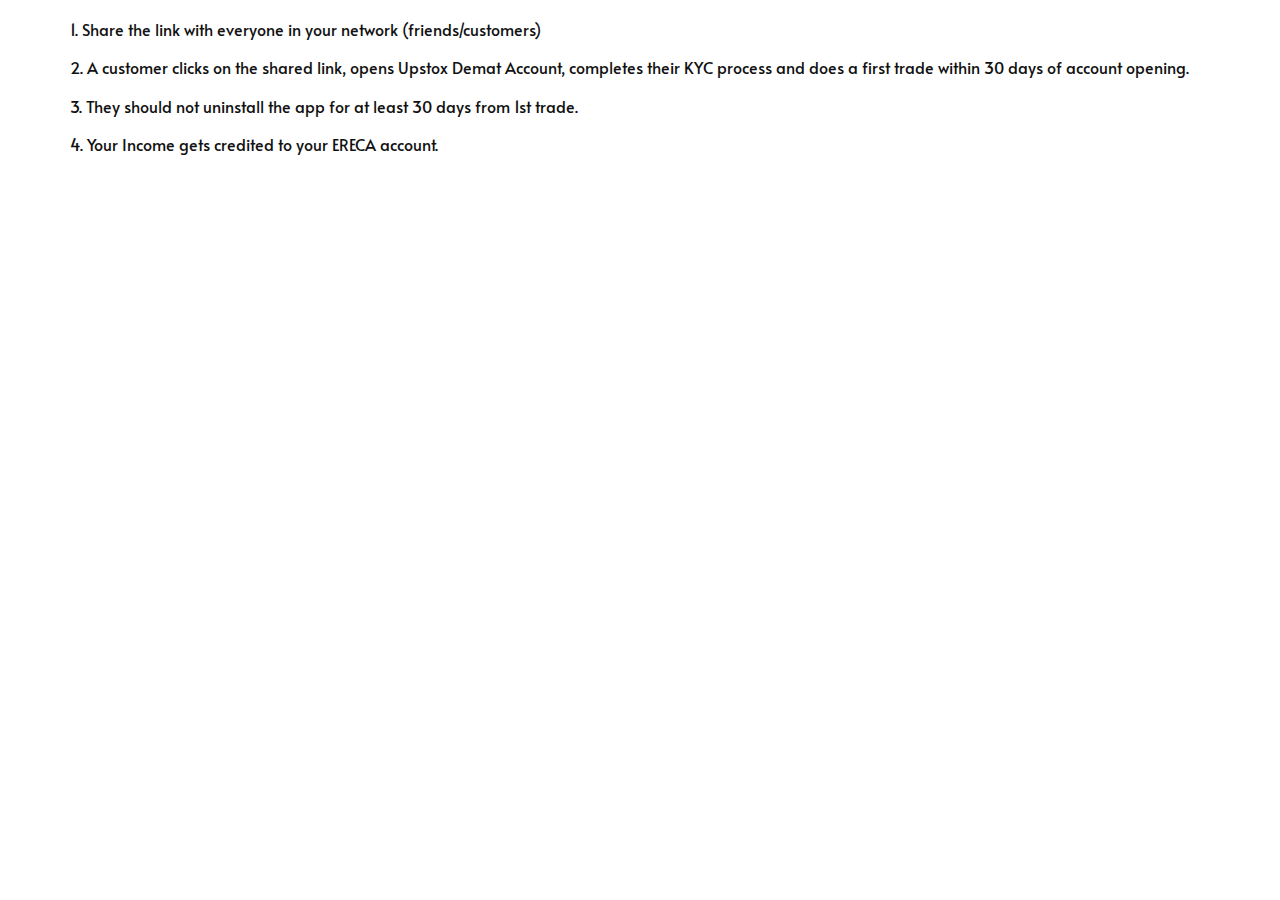
<file: Site1/index.html>
<!DOCTYPE html>
<html style="font-size: 16px;" lang="en"><head>
    <meta name="viewport" content="width=device-width, initial-scale=1.0">
    <meta charset="utf-8">
    <meta name="keywords" content="">
    <meta name="description" content="">
    <title>How it works - UPSTOX</title>
    <link rel="stylesheet" href="nicepage.css" media="screen">
<link rel="stylesheet" href="How-it-works---UPSTOX.css" media="screen">
    <script class="u-script" type="text/javascript" src="jquery.js" "="" defer=""></script>
    <script class="u-script" type="text/javascript" src="nicepage.js" "="" defer=""></script>
    <meta name="generator" content="Nicepage 4.17.10, nicepage.com">
    <link id="u-theme-google-font" rel="stylesheet" href="https://fonts.googleapis.com/css?family=Roboto:100,100i,300,300i,400,400i,500,500i,700,700i,900,900i|Open+Sans:300,300i,400,400i,500,500i,600,600i,700,700i,800,800i">
    <link id="u-page-google-font" rel="stylesheet" href="https://fonts.googleapis.com/css?family=Alata:400">
    
    
    <script type="application/ld+json">{
		"@context": "http://schema.org",
		"@type": "Organization",
		"name": ""
}</script>
    <meta name="theme-color" content="#478ac9">
    <meta property="og:title" content="How it works - UPSTOX">
    <meta property="og:type" content="website">
  </head>
  <body data-home-page="How-it-works---UPSTOX.html" data-home-page-title="How it works - UPSTOX" class="u-body u-xl-mode" data-lang="en">
    <section class="u-clearfix u-section-1" id="sec-1c73">
      <div class="u-clearfix u-sheet u-sheet-1">
        <h4 class="u-custom-font u-text u-text-default-xs u-text-1">1. Share the link with everyone in your network (friends/customers)<br>
          <br>2. A customer clicks on the shared link, opens Upstox Demat Account, completes their KYC process and does a first trade within 30 days of account opening.<br>
          <br>3. They should not uninstall the app for at least 30 days from 1st trade.<br>
          <br>4. Your Income gets credited to your ERECA account.
        </h4>
      </div>
    </section>
  
</body></html>
</file>
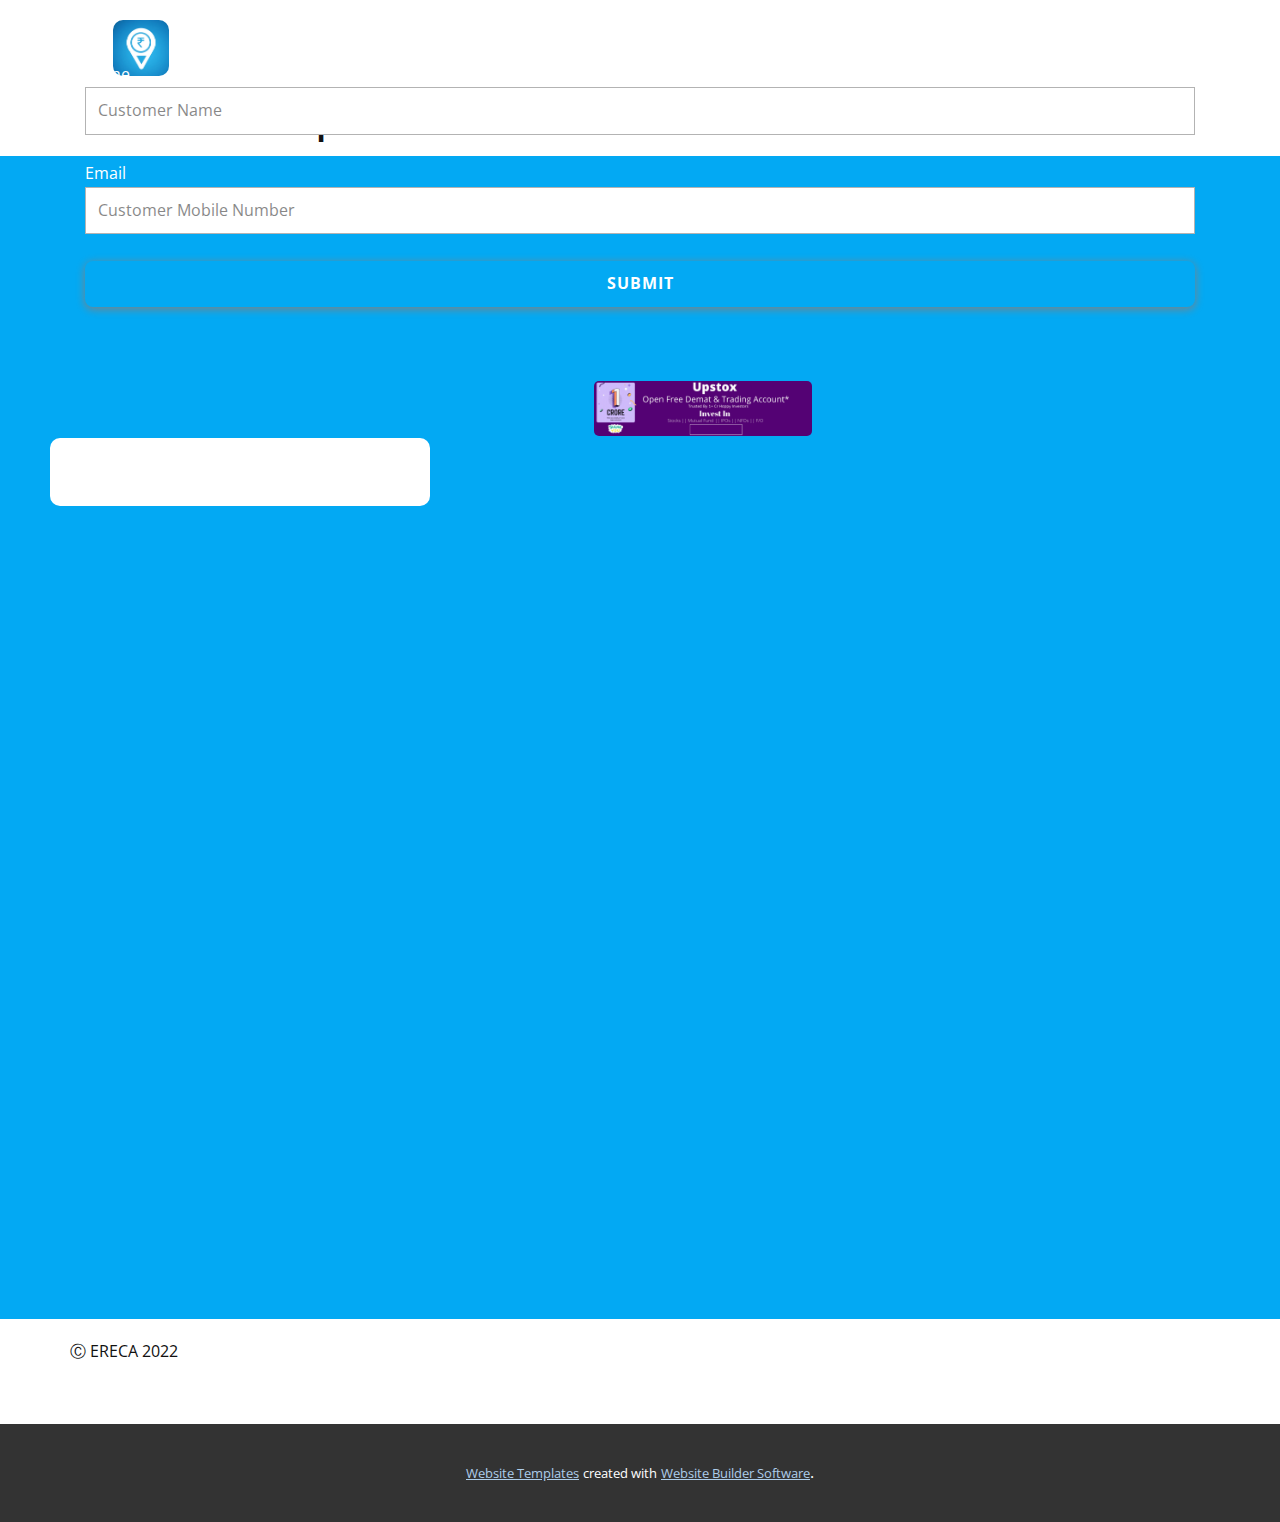
<file: Site1/Home.html>
<!DOCTYPE html>
<html style="font-size: 16px;" lang="en"><head>
    <meta name="viewport" content="width=device-width, initial-scale=1.0">
    <meta charset="utf-8">
    <meta name="keywords" content="ERECA - Upstox">
    <meta name="description" content="">
    <title>Home</title>
    <link rel="stylesheet" href="nicepage.css" media="screen">
<link rel="stylesheet" href="Home.css" media="screen">
    <script class="u-script" type="text/javascript" src="jquery.js" "="" defer=""></script>
    <script class="u-script" type="text/javascript" src="nicepage.js" "="" defer=""></script>
    <meta name="generator" content="Nicepage 4.17.10, nicepage.com">
    <link id="u-theme-google-font" rel="stylesheet" href="https://fonts.googleapis.com/css?family=Roboto:100,100i,300,300i,400,400i,500,500i,700,700i,900,900i|Open+Sans:300,300i,400,400i,500,500i,600,600i,700,700i,800,800i">
    <link id="u-page-google-font" rel="stylesheet" href="https://fonts.googleapis.com/css?family=Ubuntu:300,300i,400,400i,500,500i,700,700i">
    
    
    
    <script type="application/ld+json">{
		"@context": "http://schema.org",
		"@type": "Organization",
		"name": ""
}</script>
    <meta name="theme-color" content="#478ac9">
    <meta property="og:title" content="Home">
    <meta property="og:type" content="website">
  </head>
  <body class="u-body u-xl-mode" data-lang="en">
    <section class="u-clearfix u-white u-section-1" id="sec-8f75">
      <div class="u-clearfix u-sheet u-sheet-1">
        <img class="u-image u-image-round u-radius-10 u-image-1" alt="" data-image-width="1954" data-image-height="1952" src="images/ERECA.jpg">
        <h1 class="u-text u-text-default-xs u-text-1">
          <a class="u-active-none u-border-none u-btn u-button-link u-button-style u-custom-font u-font-ubuntu u-hover-none u-none u-text-body-color u-btn-1" href="https://nicepage.com">ERECA - Upstox</a>
        </h1>
      </div>
    </section>
    <section class="u-align-center-xs u-clearfix u-custom-color-1 u-valign-middle-md u-valign-middle-sm u-valign-middle-xs u-section-2" id="carousel_4c83">
      <div class="u-clearfix u-sheet u-sheet-1">
        <div class="u-clearfix u-layout-wrap u-layout-wrap-1">
          <div class="u-gutter-0 u-layout">
            <div class="u-layout-row">
              <div class="u-align-left u-container-style u-layout-cell u-size-60 u-layout-cell-1">
                <div class="u-container-layout u-container-layout-1">
                  <img class="u-image u-image-round u-radius-5 u-image-1" src="images/Upstox-1-1024x256.gif" alt="" data-image-width="1024" data-image-height="256">
                </div>
              </div>
            </div>
          </div>
        </div>
        <div class="u-shape u-shape-rectangle u-white u-shape-1"></div>
        <div class="u-radius-10 u-shape u-shape-round u-white u-shape-2"></div>
        <div class="u-expanded-width-xs u-form u-form-1">
          <form action="//publish.nicepage.com/Form/Process" method="POST" class="u-clearfix u-form-spacing-26 u-form-vertical u-inner-form" source="email" name="form" style="padding: 15px;">
            <div class="u-form-group u-form-name">
              <label for="name-b6ee" class="u-label">Name</label>
              <input type="text" placeholder="Customer Name" id="name-b6ee" name="name" class="u-border-1 u-border-grey-30 u-input u-input-rectangle u-white" required="">
            </div>
            <div class="u-form-email u-form-group">
              <label for="email-b6ee" class="u-label">Email</label>
              <input type="email" placeholder="Customer Mobile Number" id="email-b6ee" name="mobilenumber" class="u-border-1 u-border-grey-30 u-input u-input-rectangle u-white" required="">
            </div>
            <div class="u-align-center-xs u-align-left-lg u-align-left-md u-align-left-sm u-align-left-xl u-form-group u-form-submit">
              <a href="#" class="u-border-none u-btn u-btn-round u-btn-submit u-button-style u-custom-color-1 u-hover-palette-1-dark-1 u-radius-8 u-btn-1">Submit</a>
              <input type="submit" value="submit" class="u-form-control-hidden">
            </div>
            <div class="u-form-send-message u-form-send-success"> Thank you! Your message has been sent. </div>
            <div class="u-form-send-error u-form-send-message"> Unable to send your message. Please fix errors then try again. </div>
            <input type="hidden" value="" name="recaptchaResponse">
            <input type="hidden" name="formServices" value="79c9764eb2e41e32ae042789651854e0">
          </form>
        </div>
      </div>
    </section>
    
    
    <footer class="u-clearfix u-footer u-white" id="sec-c827"><div class="u-align-left-xs u-clearfix u-sheet u-valign-middle u-sheet-1">
        <p class="u-text u-text-default-xs u-text-1">Ⓒ ERECA 2022</p>
      </div></footer>
    <section class="u-backlink u-clearfix u-grey-80">
      <a class="u-link" href="https://nicepage.com/website-templates" target="_blank">
        <span>Website Templates</span>
      </a>
      <p class="u-text">
        <span>created with</span>
      </p>
      <a class="u-link" href="" target="_blank">
        <span>Website Builder Software</span>
      </a>. 
    </section>
  
</body></html>
</file>
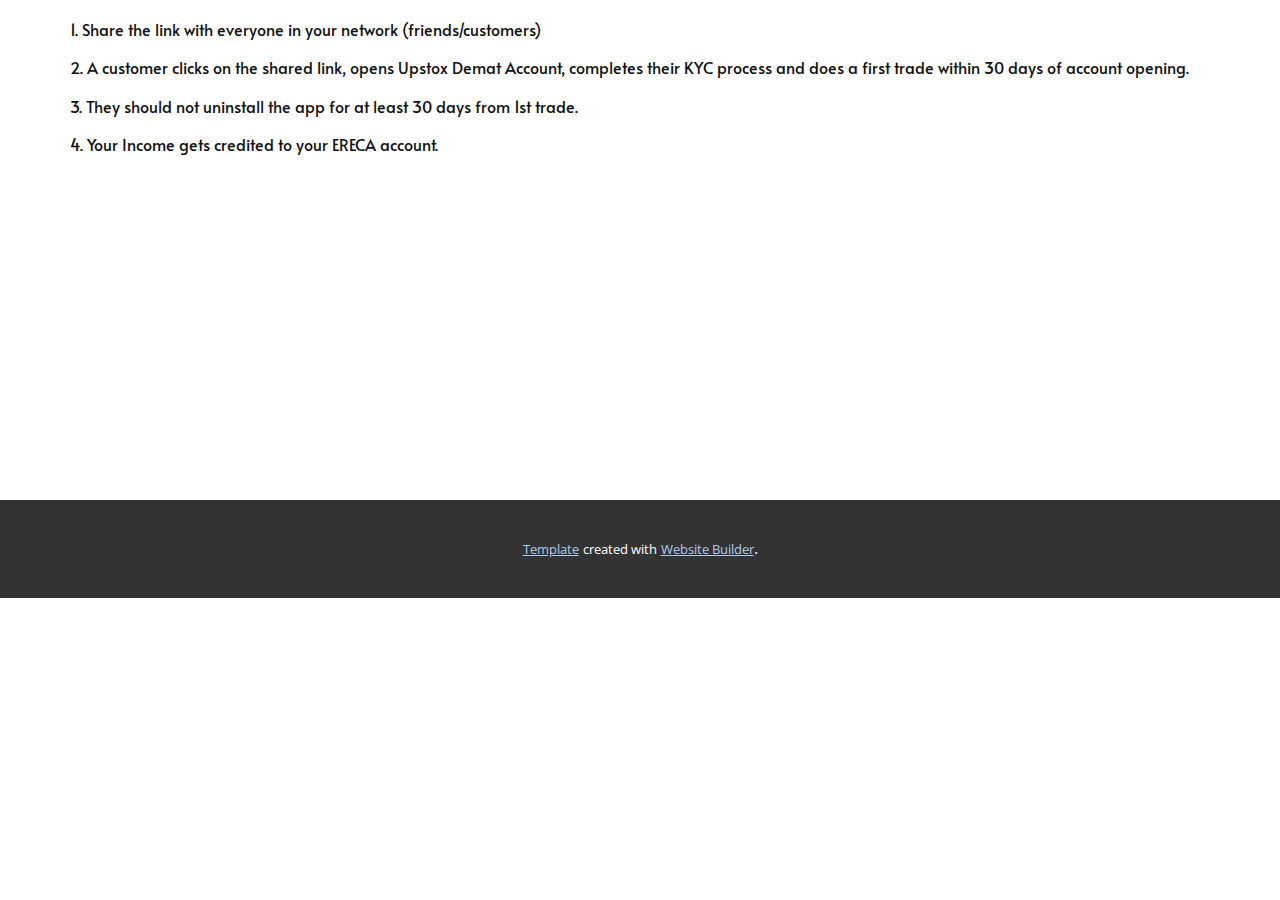
<file: Site1/How-it-works---UPSTOX.html>
<!DOCTYPE html>
<html style="font-size: 16px;" lang="en"><head>
    <meta name="viewport" content="width=device-width, initial-scale=1.0">
    <meta charset="utf-8">
    <meta name="keywords" content="">
    <meta name="description" content="">
    <title>How it works - UPSTOX</title>
    <link rel="stylesheet" href="nicepage.css" media="screen">
<link rel="stylesheet" href="How-it-works---UPSTOX.css" media="screen">
    <script class="u-script" type="text/javascript" src="jquery.js" "="" defer=""></script>
    <script class="u-script" type="text/javascript" src="nicepage.js" "="" defer=""></script>
    <meta name="generator" content="Nicepage 4.17.10, nicepage.com">
    <link id="u-theme-google-font" rel="stylesheet" href="https://fonts.googleapis.com/css?family=Roboto:100,100i,300,300i,400,400i,500,500i,700,700i,900,900i|Open+Sans:300,300i,400,400i,500,500i,600,600i,700,700i,800,800i">
    <link id="u-page-google-font" rel="stylesheet" href="https://fonts.googleapis.com/css?family=Alata:400">
    
    
    <script type="application/ld+json">{
		"@context": "http://schema.org",
		"@type": "Organization",
		"name": ""
}</script>
    <meta name="theme-color" content="#478ac9">
    <meta property="og:title" content="How it works - UPSTOX">
    <meta property="og:type" content="website">
  </head>
  <body class="u-body u-xl-mode" data-lang="en">
    <section class="u-clearfix u-section-1" id="sec-1c73">
      <div class="u-clearfix u-sheet u-sheet-1">
        <h4 class="u-custom-font u-text u-text-default-xs u-text-1">1. Share the link with everyone in your network (friends/customers)<br>
          <br>2. A customer clicks on the shared link, opens Upstox Demat Account, completes their KYC process and does a first trade within 30 days of account opening.<br>
          <br>3. They should not uninstall the app for at least 30 days from 1st trade.<br>
          <br>4. Your Income gets credited to your ERECA account.
        </h4>
      </div>
    </section>
    
    
    
    <section class="u-backlink u-clearfix u-grey-80">
      <a class="u-link" href="https://nicepage.com/templates" target="_blank">
        <span>Template</span>
      </a>
      <p class="u-text">
        <span>created with</span>
      </p>
      <a class="u-link" href="https://nicepage.com/website-builder" target="_blank">
        <span>Website Builder</span>
      </a>. 
    </section>
  
</body></html>
</file>
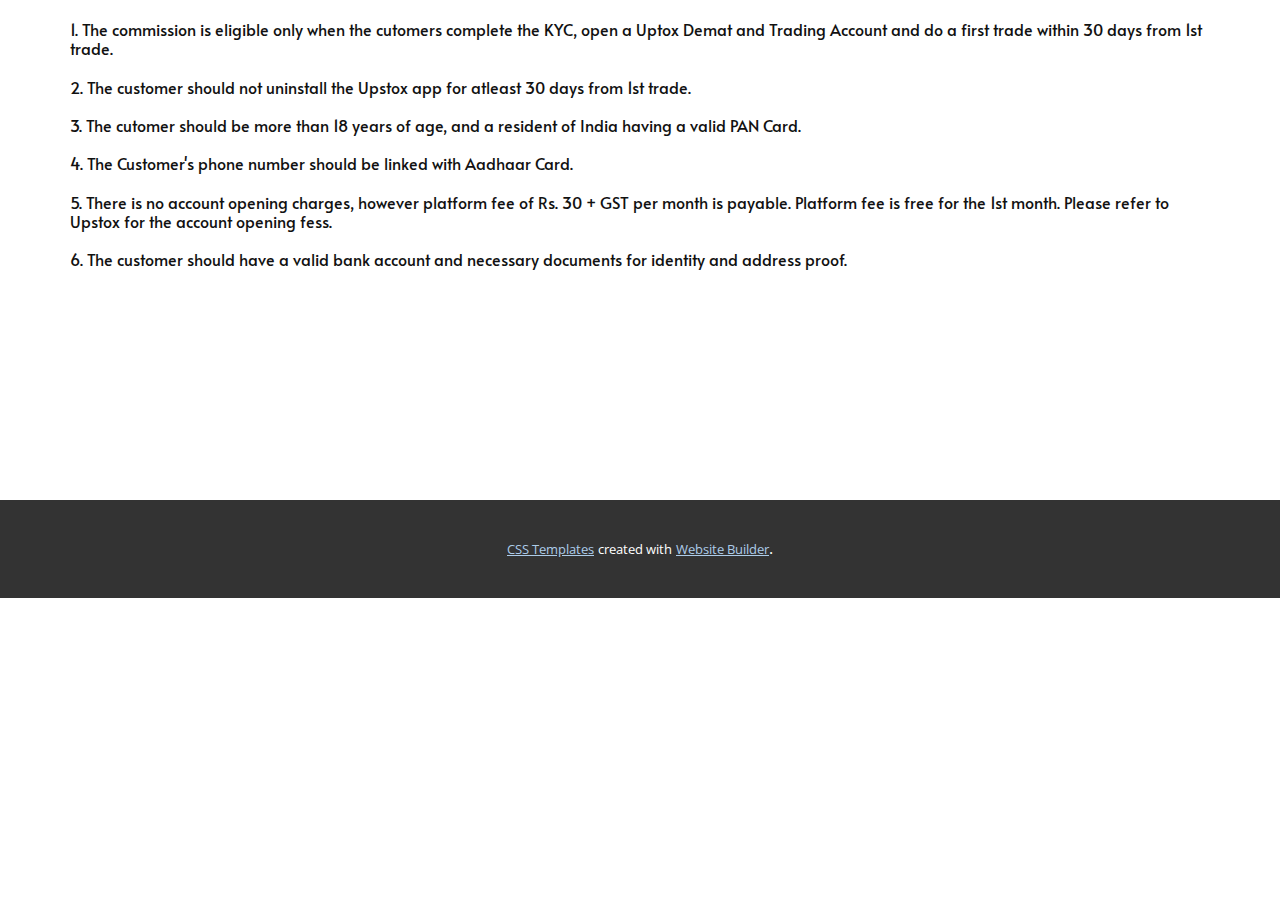
<file: Site1/Terms-and-Conditions---UPSTOX.html>
<!DOCTYPE html>
<html style="font-size: 16px;" lang="en"><head>
    <meta name="viewport" content="width=device-width, initial-scale=1.0">
    <meta charset="utf-8">
    <meta name="keywords" content="">
    <meta name="description" content="">
    <title>Terms and Conditions - UPSTOX</title>
    <link rel="stylesheet" href="nicepage.css" media="screen">
<link rel="stylesheet" href="Terms-and-Conditions---UPSTOX.css" media="screen">
    <script class="u-script" type="text/javascript" src="jquery.js" "="" defer=""></script>
    <script class="u-script" type="text/javascript" src="nicepage.js" "="" defer=""></script>
    <meta name="generator" content="Nicepage 4.17.10, nicepage.com">
    <link id="u-theme-google-font" rel="stylesheet" href="https://fonts.googleapis.com/css?family=Roboto:100,100i,300,300i,400,400i,500,500i,700,700i,900,900i|Open+Sans:300,300i,400,400i,500,500i,600,600i,700,700i,800,800i">
    <link id="u-page-google-font" rel="stylesheet" href="https://fonts.googleapis.com/css?family=Alata:400">
    
    
    <script type="application/ld+json">{
		"@context": "http://schema.org",
		"@type": "Organization",
		"name": ""
}</script>
    <meta name="theme-color" content="#478ac9">
    <meta property="og:title" content="Terms and Conditions - UPSTOX">
    <meta property="og:type" content="website">
  </head>
  <body class="u-body u-xl-mode" data-lang="en">
    <section class="u-clearfix u-section-1" id="sec-1c73">
      <div class="u-clearfix u-sheet u-sheet-1">
        <h4 class="u-custom-font u-text u-text-default-xs u-text-1">1. The commission is eligible only when the cutomers complete the KYC, open a Uptox Demat and Trading Account and do a first trade within 30 days from 1st trade.<br>
          <br>2. The customer should not uninstall the Upstox app for atleast 30 days from 1st trade.<br>
          <br>3. The cutomer should be more than 18 years of age, and a resident of India having a valid PAN Card.<br>
          <br>4. The Customer's phone number should be linked with Aadhaar Card.<br>
          <br>5. There is no account opening charges, however platform fee of Rs. 30 + GST per month is payable. Platform fee is free for the 1st month. Please refer to Upstox for the account opening fess.<br>
          <br>6. The customer should have a valid bank account and necessary documents for identity and address proof.
        </h4>
      </div>
    </section>
    
    
    
    <section class="u-backlink u-clearfix u-grey-80">
      <a class="u-link" href="https://nicepage.com/css-templates" target="_blank">
        <span>CSS Templates</span>
      </a>
      <p class="u-text">
        <span>created with</span>
      </p>
      <a class="u-link" href="https://nicepage.dev" target="_blank">
        <span>Website Builder</span>
      </a>. 
    </section>
  
</body></html>
</file>
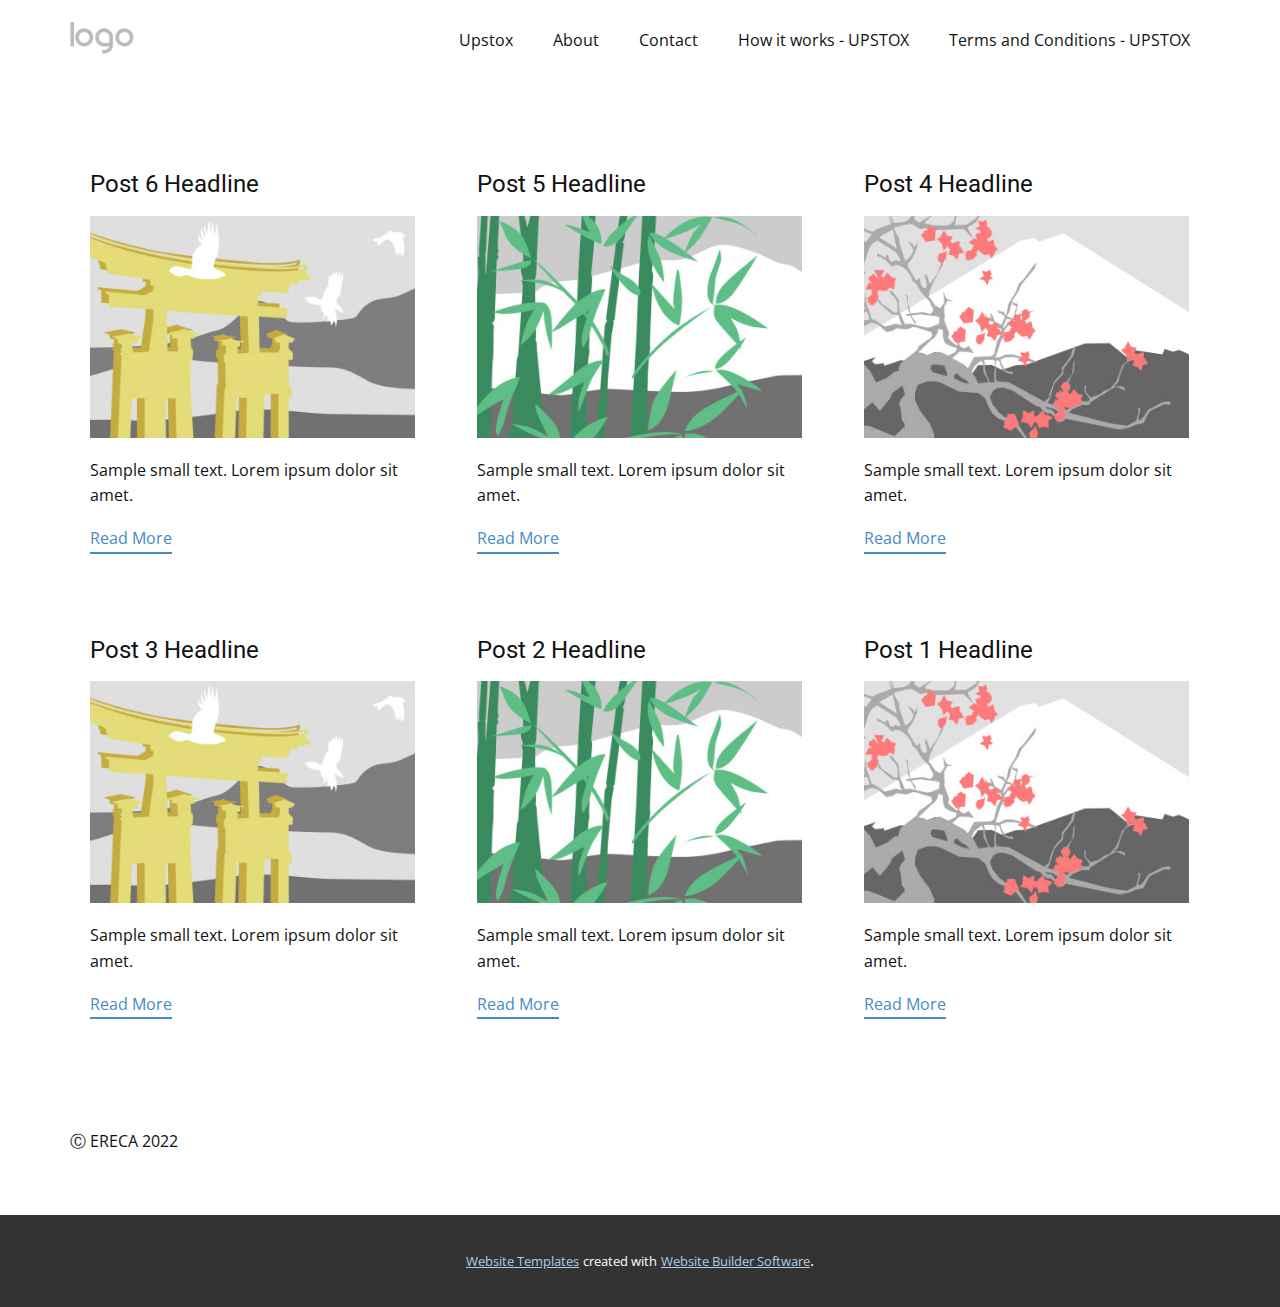
<file: Site1/blog/blog.html>
<html style="font-size: 16px;" lang="en"><head>
    <meta name="viewport" content="width=device-width, initial-scale=1.0">
    <meta charset="utf-8">
    <meta name="keywords" content="">
    <meta name="description" content="">
    <title>Blog Template</title>
    <link rel="stylesheet" href="../nicepage.css" media="screen">
<link rel="stylesheet" href="../Blog-Template.css" media="screen">
    <script class="u-script" type="text/javascript" src="../jquery.js" "="" defer=""></script>
    <script class="u-script" type="text/javascript" src="../nicepage.js" "="" defer=""></script>
    <meta name="generator" content="Nicepage 4.17.10, nicepage.com">
    <link id="u-theme-google-font" rel="stylesheet" href="https://fonts.googleapis.com/css?family=Roboto:100,100i,300,300i,400,400i,500,500i,700,700i,900,900i|Open+Sans:300,300i,400,400i,500,500i,600,600i,700,700i,800,800i">
    
    
    <script type="application/ld+json">{
		"@context": "http://schema.org",
		"@type": "Organization",
		"name": "",
		"logo": "images/default-logo.png"
}</script>
    <meta name="theme-color" content="#478ac9">
  </head>
  <body class="u-body u-xl-mode" data-lang="en"><header class="u-clearfix u-header u-header" id="sec-a1c5"><div class="u-clearfix u-sheet u-valign-middle u-sheet-1">
        <a href="https://nicepage.com" class="u-image u-logo u-image-1">
          <img src="../images/default-logo.png" class="u-logo-image u-logo-image-1">
        </a>
        <nav class="u-menu u-menu-dropdown u-offcanvas u-menu-1">
          <div class="menu-collapse" style="font-size: 1rem; letter-spacing: 0px;">
            <a class="u-button-style u-custom-left-right-menu-spacing u-custom-padding-bottom u-custom-top-bottom-menu-spacing u-nav-link u-text-active-palette-1-base u-text-hover-palette-2-base" href="#">
              <svg class="u-svg-link" viewBox="0 0 24 24"><use xmlns:xlink="http://www.w3.org/1999/xlink" xlink:href="#menu-hamburger"></use></svg>
              <svg class="u-svg-content" version="1.1" id="menu-hamburger" viewBox="0 0 16 16" x="0px" y="0px" xmlns:xlink="http://www.w3.org/1999/xlink" xmlns="http://www.w3.org/2000/svg"><g><rect y="1" width="16" height="2"></rect><rect y="7" width="16" height="2"></rect><rect y="13" width="16" height="2"></rect>
</g></svg>
            </a>
          </div>
          <div class="u-nav-container">
            <ul class="u-nav u-unstyled u-nav-1"><li class="u-nav-item"><a class="u-button-style u-nav-link u-text-active-palette-1-base u-text-hover-palette-2-base" href="../Upstox.html" style="padding: 10px 20px;">Upstox</a>
</li><li class="u-nav-item"><a class="u-button-style u-nav-link u-text-active-palette-1-base u-text-hover-palette-2-base" href="../About.html" style="padding: 10px 20px;">About</a>
</li><li class="u-nav-item"><a class="u-button-style u-nav-link u-text-active-palette-1-base u-text-hover-palette-2-base" href="../Contact.html" style="padding: 10px 20px;">Contact</a>
</li><li class="u-nav-item"><a class="u-button-style u-nav-link u-text-active-palette-1-base u-text-hover-palette-2-base" href="../How-it-works---UPSTOX.html" style="padding: 10px 20px;">How it works - UPSTOX</a>
</li><li class="u-nav-item"><a class="u-button-style u-nav-link u-text-active-palette-1-base u-text-hover-palette-2-base" href="../Terms-and-Conditions---UPSTOX.html" style="padding: 10px 20px;">Terms and Conditions - UPSTOX</a>
</li></ul>
          </div>
          <div class="u-nav-container-collapse">
            <div class="u-black u-container-style u-inner-container-layout u-opacity u-opacity-95 u-sidenav">
              <div class="u-inner-container-layout u-sidenav-overflow">
                <div class="u-menu-close"></div>
                <ul class="u-align-center u-nav u-popupmenu-items u-unstyled u-nav-2"><li class="u-nav-item"><a class="u-button-style u-nav-link" href="../Upstox.html">Upstox</a>
</li><li class="u-nav-item"><a class="u-button-style u-nav-link" href="../About.html">About</a>
</li><li class="u-nav-item"><a class="u-button-style u-nav-link" href="../Contact.html">Contact</a>
</li><li class="u-nav-item"><a class="u-button-style u-nav-link" href="../How-it-works---UPSTOX.html">How it works - UPSTOX</a>
</li><li class="u-nav-item"><a class="u-button-style u-nav-link" href="../Terms-and-Conditions---UPSTOX.html">Terms and Conditions - UPSTOX</a>
</li></ul>
              </div>
            </div>
            <div class="u-black u-menu-overlay u-opacity u-opacity-70"></div>
          </div>
        </nav>
      </div></header>
    <section class="u-clearfix u-section-1" id="sec-c6ec">
      <div class="u-clearfix u-sheet u-valign-middle u-sheet-1"><!--blog--><!--blog_options_json--><!--{"type":"Recent","source":"","tags":"","count":""}--><!--/blog_options_json-->
        <div class="u-blog u-expanded-width u-repeater u-repeater-1"><!--blog_post-->
          <div class="u-blog-post u-container-style u-repeater-item u-white u-repeater-item-1">
            <div class="u-container-layout u-similar-container u-valign-top u-container-layout-1"><!--blog_post_header-->
              <h4 class="u-blog-control u-text u-text-1">
                <a class="u-post-header-link" href="../blog/post-5.html">Post 6 Headline</a>
              </h4><!--/blog_post_header--><!--blog_post_image-->
              <a class="u-post-header-link" href="../blog/post-5.html"><img alt="" class="u-blog-control u-expanded-width u-image u-image-default u-image-1" src="../images/8ad73f3c.jpeg"></a><!--/blog_post_image--><!--blog_post_content-->
              <div class="u-blog-control u-post-content u-text u-text-2 fr-view">Sample small text. Lorem ipsum dolor sit amet.</div><!--/blog_post_content--><!--blog_post_readmore-->
              <a href="../blog/post-5.html" class="u-blog-control u-border-2 u-border-palette-1-base u-btn u-btn-rectangle u-button-style u-none u-btn-1"><!--blog_post_readmore_content--><!--options_json--><!--{"content":"","defaultValue":"Read More"}--><!--/options_json-->Read More<!--/blog_post_readmore_content--></a><!--/blog_post_readmore-->
            </div>
          </div><div class="u-blog-post u-container-style u-repeater-item u-video-cover u-white">
            <div class="u-container-layout u-similar-container u-valign-top u-container-layout-2"><!--blog_post_header-->
              <h4 class="u-blog-control u-text u-text-3">
                <a class="u-post-header-link" href="../blog/post-4.html">Post 5 Headline</a>
              </h4><!--/blog_post_header--><!--blog_post_image-->
              <a class="u-post-header-link" href="../blog/post-4.html"><img alt="" class="u-blog-control u-expanded-width u-image u-image-default u-image-2" src="../images/68f64b9d.jpeg"></a><!--/blog_post_image--><!--blog_post_content-->
              <div class="u-blog-control u-post-content u-text u-text-4 fr-view">Sample small text. Lorem ipsum dolor sit amet.</div><!--/blog_post_content--><!--blog_post_readmore-->
              <a href="../blog/post-4.html" class="u-blog-control u-border-2 u-border-palette-1-base u-btn u-btn-rectangle u-button-style u-none u-btn-2"><!--blog_post_readmore_content--><!--options_json--><!--{"content":"","defaultValue":"Read More"}--><!--/options_json-->Read More<!--/blog_post_readmore_content--></a><!--/blog_post_readmore-->
            </div>
          </div><div class="u-blog-post u-container-style u-repeater-item u-video-cover u-white">
            <div class="u-container-layout u-similar-container u-valign-top u-container-layout-3"><!--blog_post_header-->
              <h4 class="u-blog-control u-text u-text-5">
                <a class="u-post-header-link" href="../blog/post-3.html">Post 4 Headline</a>
              </h4><!--/blog_post_header--><!--blog_post_image-->
              <a class="u-post-header-link" href="../blog/post-3.html"><img alt="" class="u-blog-control u-expanded-width u-image u-image-default u-image-3" src="../images/0fd3416c.jpeg"></a><!--/blog_post_image--><!--blog_post_content-->
              <div class="u-blog-control u-post-content u-text u-text-6 fr-view">Sample small text. Lorem ipsum dolor sit amet.</div><!--/blog_post_content--><!--blog_post_readmore-->
              <a href="../blog/post-3.html" class="u-blog-control u-border-2 u-border-palette-1-base u-btn u-btn-rectangle u-button-style u-none u-btn-3"><!--blog_post_readmore_content--><!--options_json--><!--{"content":"","defaultValue":"Read More"}--><!--/options_json-->Read More<!--/blog_post_readmore_content--></a><!--/blog_post_readmore-->
            </div>
          </div><div class="u-blog-post u-container-style u-repeater-item u-white u-repeater-item-1">
            <div class="u-container-layout u-similar-container u-valign-top u-container-layout-1"><!--blog_post_header-->
              <h4 class="u-blog-control u-text u-text-1">
                <a class="u-post-header-link" href="../blog/post-2.html">Post 3 Headline</a>
              </h4><!--/blog_post_header--><!--blog_post_image-->
              <a class="u-post-header-link" href="../blog/post-2.html"><img alt="" class="u-blog-control u-expanded-width u-image u-image-default u-image-1" src="../images/8ad73f3c.jpeg"></a><!--/blog_post_image--><!--blog_post_content-->
              <div class="u-blog-control u-post-content u-text u-text-2 fr-view">Sample small text. Lorem ipsum dolor sit amet.</div><!--/blog_post_content--><!--blog_post_readmore-->
              <a href="../blog/post-2.html" class="u-blog-control u-border-2 u-border-palette-1-base u-btn u-btn-rectangle u-button-style u-none u-btn-1"><!--blog_post_readmore_content--><!--options_json--><!--{"content":"","defaultValue":"Read More"}--><!--/options_json-->Read More<!--/blog_post_readmore_content--></a><!--/blog_post_readmore-->
            </div>
          </div><div class="u-blog-post u-container-style u-repeater-item u-video-cover u-white">
            <div class="u-container-layout u-similar-container u-valign-top u-container-layout-2"><!--blog_post_header-->
              <h4 class="u-blog-control u-text u-text-3">
                <a class="u-post-header-link" href="../blog/post-1.html">Post 2 Headline</a>
              </h4><!--/blog_post_header--><!--blog_post_image-->
              <a class="u-post-header-link" href="../blog/post-1.html"><img alt="" class="u-blog-control u-expanded-width u-image u-image-default u-image-2" src="../images/68f64b9d.jpeg"></a><!--/blog_post_image--><!--blog_post_content-->
              <div class="u-blog-control u-post-content u-text u-text-4 fr-view">Sample small text. Lorem ipsum dolor sit amet.</div><!--/blog_post_content--><!--blog_post_readmore-->
              <a href="../blog/post-1.html" class="u-blog-control u-border-2 u-border-palette-1-base u-btn u-btn-rectangle u-button-style u-none u-btn-2"><!--blog_post_readmore_content--><!--options_json--><!--{"content":"","defaultValue":"Read More"}--><!--/options_json-->Read More<!--/blog_post_readmore_content--></a><!--/blog_post_readmore-->
            </div>
          </div><div class="u-blog-post u-container-style u-repeater-item u-video-cover u-white">
            <div class="u-container-layout u-similar-container u-valign-top u-container-layout-3"><!--blog_post_header-->
              <h4 class="u-blog-control u-text u-text-5">
                <a class="u-post-header-link" href="../blog/post.html">Post 1 Headline</a>
              </h4><!--/blog_post_header--><!--blog_post_image-->
              <a class="u-post-header-link" href="../blog/post.html"><img alt="" class="u-blog-control u-expanded-width u-image u-image-default u-image-3" src="../images/0fd3416c.jpeg"></a><!--/blog_post_image--><!--blog_post_content-->
              <div class="u-blog-control u-post-content u-text u-text-6 fr-view">Sample small text. Lorem ipsum dolor sit amet.</div><!--/blog_post_content--><!--blog_post_readmore-->
              <a href="../blog/post.html" class="u-blog-control u-border-2 u-border-palette-1-base u-btn u-btn-rectangle u-button-style u-none u-btn-3"><!--blog_post_readmore_content--><!--options_json--><!--{"content":"","defaultValue":"Read More"}--><!--/options_json-->Read More<!--/blog_post_readmore_content--></a><!--/blog_post_readmore-->
            </div>
          </div><!--/blog_post--><!--blog_post-->
          <!--/blog_post--><!--blog_post-->
          <!--/blog_post-->
        </div><!--/blog-->
      </div>
    </section>
    
    
    <footer class="u-clearfix u-footer u-white" id="sec-c827"><div class="u-align-left-xs u-clearfix u-sheet u-valign-middle u-sheet-1">
        <p class="u-text u-text-default-xs u-text-1">Ⓒ ERECA 2022</p>
      </div></footer>
    <section class="u-backlink u-clearfix u-grey-80">
      <a class="u-link" href="https://nicepage.com/website-templates" target="_blank">
        <span>Website Templates</span>
      </a>
      <p class="u-text">
        <span>created with</span>
      </p>
      <a class="u-link" href="" target="_blank">
        <span>Website Builder Software</span>
      </a>. 
    </section>
  
</body></html>
</file>
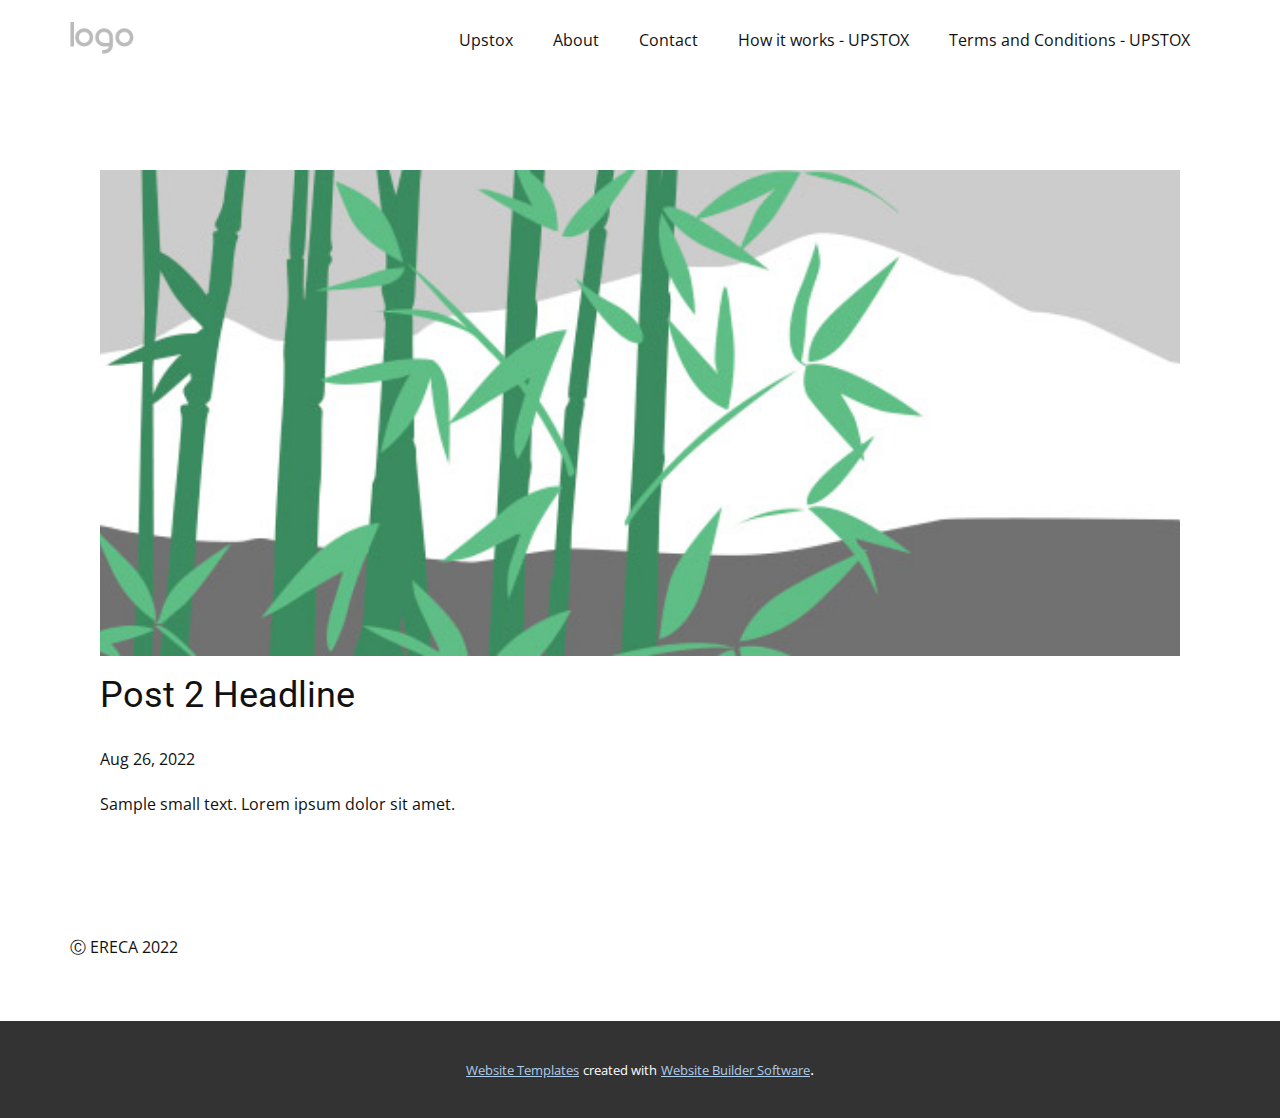
<file: Site1/blog/post-1.html>
<!doctype html>
<html style="font-size: 16px;" lang="en"><head>
    <meta name="viewport" content="width=device-width, initial-scale=1.0">
    <meta charset="utf-8">
    <meta name="keywords" content="Post 1 Headline">
    <meta name="description" content="">
    <title>Post 2 Headline</title>
    <link rel="stylesheet" href="../nicepage.css" media="screen">
<link rel="stylesheet" href="../Post-Template.css" media="screen">
    <script class="u-script" type="text/javascript" src="../jquery.js" "="" defer=""></script>
    <script class="u-script" type="text/javascript" src="../nicepage.js" "="" defer=""></script>
    <meta name="generator" content="Nicepage 4.17.10, nicepage.com">
    <link id="u-theme-google-font" rel="stylesheet" href="https://fonts.googleapis.com/css?family=Roboto:100,100i,300,300i,400,400i,500,500i,700,700i,900,900i|Open+Sans:300,300i,400,400i,500,500i,600,600i,700,700i,800,800i">
    
    
    <script type="application/ld+json">{
		"@context": "http://schema.org",
		"@type": "Organization",
		"name": "",
		"logo": "images/default-logo.png"
}</script>
    <meta name="theme-color" content="#478ac9">
  </head>
  <body class="u-body u-xl-mode" data-lang="en"><header class="u-clearfix u-header u-header" id="sec-a1c5"><div class="u-clearfix u-sheet u-valign-middle u-sheet-1">
        <a href="https://nicepage.com" class="u-image u-logo u-image-1">
          <img src="../images/default-logo.png" class="u-logo-image u-logo-image-1">
        </a>
        <nav class="u-menu u-menu-dropdown u-offcanvas u-menu-1">
          <div class="menu-collapse" style="font-size: 1rem; letter-spacing: 0px;">
            <a class="u-button-style u-custom-left-right-menu-spacing u-custom-padding-bottom u-custom-top-bottom-menu-spacing u-nav-link u-text-active-palette-1-base u-text-hover-palette-2-base" href="#">
              <svg class="u-svg-link" viewBox="0 0 24 24"><use xmlns:xlink="http://www.w3.org/1999/xlink" xlink:href="#menu-hamburger"></use></svg>
              <svg class="u-svg-content" version="1.1" id="menu-hamburger" viewBox="0 0 16 16" x="0px" y="0px" xmlns:xlink="http://www.w3.org/1999/xlink" xmlns="http://www.w3.org/2000/svg"><g><rect y="1" width="16" height="2"></rect><rect y="7" width="16" height="2"></rect><rect y="13" width="16" height="2"></rect>
</g></svg>
            </a>
          </div>
          <div class="u-nav-container">
            <ul class="u-nav u-unstyled u-nav-1"><li class="u-nav-item"><a class="u-button-style u-nav-link u-text-active-palette-1-base u-text-hover-palette-2-base" href="../Upstox.html" style="padding: 10px 20px;">Upstox</a>
</li><li class="u-nav-item"><a class="u-button-style u-nav-link u-text-active-palette-1-base u-text-hover-palette-2-base" href="../About.html" style="padding: 10px 20px;">About</a>
</li><li class="u-nav-item"><a class="u-button-style u-nav-link u-text-active-palette-1-base u-text-hover-palette-2-base" href="../Contact.html" style="padding: 10px 20px;">Contact</a>
</li><li class="u-nav-item"><a class="u-button-style u-nav-link u-text-active-palette-1-base u-text-hover-palette-2-base" href="../How-it-works---UPSTOX.html" style="padding: 10px 20px;">How it works - UPSTOX</a>
</li><li class="u-nav-item"><a class="u-button-style u-nav-link u-text-active-palette-1-base u-text-hover-palette-2-base" href="../Terms-and-Conditions---UPSTOX.html" style="padding: 10px 20px;">Terms and Conditions - UPSTOX</a>
</li></ul>
          </div>
          <div class="u-nav-container-collapse">
            <div class="u-black u-container-style u-inner-container-layout u-opacity u-opacity-95 u-sidenav">
              <div class="u-inner-container-layout u-sidenav-overflow">
                <div class="u-menu-close"></div>
                <ul class="u-align-center u-nav u-popupmenu-items u-unstyled u-nav-2"><li class="u-nav-item"><a class="u-button-style u-nav-link" href="../Upstox.html">Upstox</a>
</li><li class="u-nav-item"><a class="u-button-style u-nav-link" href="../About.html">About</a>
</li><li class="u-nav-item"><a class="u-button-style u-nav-link" href="../Contact.html">Contact</a>
</li><li class="u-nav-item"><a class="u-button-style u-nav-link" href="../How-it-works---UPSTOX.html">How it works - UPSTOX</a>
</li><li class="u-nav-item"><a class="u-button-style u-nav-link" href="../Terms-and-Conditions---UPSTOX.html">Terms and Conditions - UPSTOX</a>
</li></ul>
              </div>
            </div>
            <div class="u-black u-menu-overlay u-opacity u-opacity-70"></div>
          </div>
        </nav>
      </div></header>
    <section class="u-align-center u-clearfix u-section-1" id="sec-4101">
      <div class="u-clearfix u-sheet u-valign-middle-md u-valign-middle-sm u-valign-middle-xs u-sheet-1"><!--post_details--><!--post_details_options_json--><!--{"source":""}--><!--/post_details_options_json--><!--blog_post-->
        <div class="u-container-style u-expanded-width u-post-details u-post-details-1">
          <div class="u-container-layout u-valign-middle u-container-layout-1"><!--blog_post_image-->
            <img alt="" class="u-blog-control u-expanded-width u-image u-image-default u-image-1" src="../images/68f64b9d.jpeg"><!--/blog_post_image--><!--blog_post_header-->
            <h2 class="u-blog-control u-text u-text-1">Post 2 Headline</h2><!--/blog_post_header--><!--blog_post_metadata-->
            <div class="u-blog-control u-metadata u-metadata-1"><!--blog_post_metadata_date-->
              <span class="u-meta-date u-meta-icon">Aug 26, 2022</span><!--/blog_post_metadata_date--><!--blog_post_metadata_category-->
              <!--/blog_post_metadata_category--><!--blog_post_metadata_comments-->
              <!--/blog_post_metadata_comments-->
            </div><!--/blog_post_metadata--><!--blog_post_content-->
            <div class="u-align-justify u-blog-control u-post-content u-text u-text-2 fr-view">
  Sample small text. Lorem ipsum dolor sit amet.
  </div><!--/blog_post_content-->
          </div>
        </div><!--/blog_post--><!--/post_details-->
      </div>
    </section>
    
    
    <footer class="u-clearfix u-footer u-white" id="sec-c827"><div class="u-align-left-xs u-clearfix u-sheet u-valign-middle u-sheet-1">
        <p class="u-text u-text-default-xs u-text-1">Ⓒ ERECA 2022</p>
      </div></footer>
    <section class="u-backlink u-clearfix u-grey-80">
      <a class="u-link" href="https://nicepage.com/website-templates" target="_blank">
        <span>Website Templates</span>
      </a>
      <p class="u-text">
        <span>created with</span>
      </p>
      <a class="u-link" href="" target="_blank">
        <span>Website Builder Software</span>
      </a>. 
    </section>
  
</body></html>
</file>
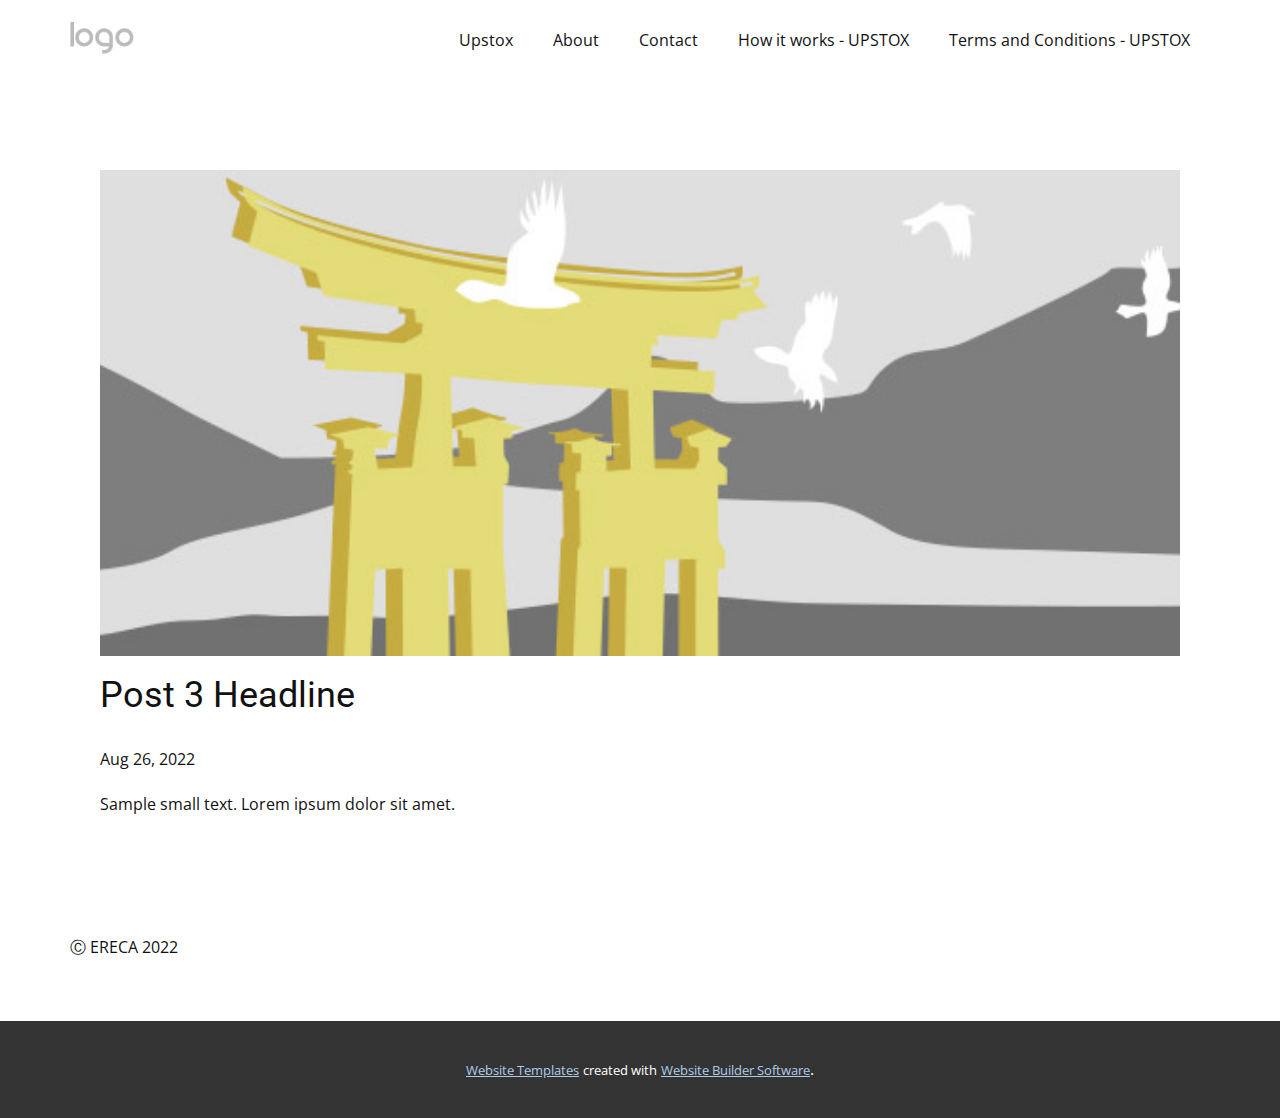
<file: Site1/blog/post-2.html>
<!doctype html>
<html style="font-size: 16px;" lang="en"><head>
    <meta name="viewport" content="width=device-width, initial-scale=1.0">
    <meta charset="utf-8">
    <meta name="keywords" content="Post 1 Headline">
    <meta name="description" content="">
    <title>Post 3 Headline</title>
    <link rel="stylesheet" href="../nicepage.css" media="screen">
<link rel="stylesheet" href="../Post-Template.css" media="screen">
    <script class="u-script" type="text/javascript" src="../jquery.js" "="" defer=""></script>
    <script class="u-script" type="text/javascript" src="../nicepage.js" "="" defer=""></script>
    <meta name="generator" content="Nicepage 4.17.10, nicepage.com">
    <link id="u-theme-google-font" rel="stylesheet" href="https://fonts.googleapis.com/css?family=Roboto:100,100i,300,300i,400,400i,500,500i,700,700i,900,900i|Open+Sans:300,300i,400,400i,500,500i,600,600i,700,700i,800,800i">
    
    
    <script type="application/ld+json">{
		"@context": "http://schema.org",
		"@type": "Organization",
		"name": "",
		"logo": "images/default-logo.png"
}</script>
    <meta name="theme-color" content="#478ac9">
  </head>
  <body class="u-body u-xl-mode" data-lang="en"><header class="u-clearfix u-header u-header" id="sec-a1c5"><div class="u-clearfix u-sheet u-valign-middle u-sheet-1">
        <a href="https://nicepage.com" class="u-image u-logo u-image-1">
          <img src="../images/default-logo.png" class="u-logo-image u-logo-image-1">
        </a>
        <nav class="u-menu u-menu-dropdown u-offcanvas u-menu-1">
          <div class="menu-collapse" style="font-size: 1rem; letter-spacing: 0px;">
            <a class="u-button-style u-custom-left-right-menu-spacing u-custom-padding-bottom u-custom-top-bottom-menu-spacing u-nav-link u-text-active-palette-1-base u-text-hover-palette-2-base" href="#">
              <svg class="u-svg-link" viewBox="0 0 24 24"><use xmlns:xlink="http://www.w3.org/1999/xlink" xlink:href="#menu-hamburger"></use></svg>
              <svg class="u-svg-content" version="1.1" id="menu-hamburger" viewBox="0 0 16 16" x="0px" y="0px" xmlns:xlink="http://www.w3.org/1999/xlink" xmlns="http://www.w3.org/2000/svg"><g><rect y="1" width="16" height="2"></rect><rect y="7" width="16" height="2"></rect><rect y="13" width="16" height="2"></rect>
</g></svg>
            </a>
          </div>
          <div class="u-nav-container">
            <ul class="u-nav u-unstyled u-nav-1"><li class="u-nav-item"><a class="u-button-style u-nav-link u-text-active-palette-1-base u-text-hover-palette-2-base" href="../Upstox.html" style="padding: 10px 20px;">Upstox</a>
</li><li class="u-nav-item"><a class="u-button-style u-nav-link u-text-active-palette-1-base u-text-hover-palette-2-base" href="../About.html" style="padding: 10px 20px;">About</a>
</li><li class="u-nav-item"><a class="u-button-style u-nav-link u-text-active-palette-1-base u-text-hover-palette-2-base" href="../Contact.html" style="padding: 10px 20px;">Contact</a>
</li><li class="u-nav-item"><a class="u-button-style u-nav-link u-text-active-palette-1-base u-text-hover-palette-2-base" href="../How-it-works---UPSTOX.html" style="padding: 10px 20px;">How it works - UPSTOX</a>
</li><li class="u-nav-item"><a class="u-button-style u-nav-link u-text-active-palette-1-base u-text-hover-palette-2-base" href="../Terms-and-Conditions---UPSTOX.html" style="padding: 10px 20px;">Terms and Conditions - UPSTOX</a>
</li></ul>
          </div>
          <div class="u-nav-container-collapse">
            <div class="u-black u-container-style u-inner-container-layout u-opacity u-opacity-95 u-sidenav">
              <div class="u-inner-container-layout u-sidenav-overflow">
                <div class="u-menu-close"></div>
                <ul class="u-align-center u-nav u-popupmenu-items u-unstyled u-nav-2"><li class="u-nav-item"><a class="u-button-style u-nav-link" href="../Upstox.html">Upstox</a>
</li><li class="u-nav-item"><a class="u-button-style u-nav-link" href="../About.html">About</a>
</li><li class="u-nav-item"><a class="u-button-style u-nav-link" href="../Contact.html">Contact</a>
</li><li class="u-nav-item"><a class="u-button-style u-nav-link" href="../How-it-works---UPSTOX.html">How it works - UPSTOX</a>
</li><li class="u-nav-item"><a class="u-button-style u-nav-link" href="../Terms-and-Conditions---UPSTOX.html">Terms and Conditions - UPSTOX</a>
</li></ul>
              </div>
            </div>
            <div class="u-black u-menu-overlay u-opacity u-opacity-70"></div>
          </div>
        </nav>
      </div></header>
    <section class="u-align-center u-clearfix u-section-1" id="sec-4101">
      <div class="u-clearfix u-sheet u-valign-middle-md u-valign-middle-sm u-valign-middle-xs u-sheet-1"><!--post_details--><!--post_details_options_json--><!--{"source":""}--><!--/post_details_options_json--><!--blog_post-->
        <div class="u-container-style u-expanded-width u-post-details u-post-details-1">
          <div class="u-container-layout u-valign-middle u-container-layout-1"><!--blog_post_image-->
            <img alt="" class="u-blog-control u-expanded-width u-image u-image-default u-image-1" src="../images/8ad73f3c.jpeg"><!--/blog_post_image--><!--blog_post_header-->
            <h2 class="u-blog-control u-text u-text-1">Post 3 Headline</h2><!--/blog_post_header--><!--blog_post_metadata-->
            <div class="u-blog-control u-metadata u-metadata-1"><!--blog_post_metadata_date-->
              <span class="u-meta-date u-meta-icon">Aug 26, 2022</span><!--/blog_post_metadata_date--><!--blog_post_metadata_category-->
              <!--/blog_post_metadata_category--><!--blog_post_metadata_comments-->
              <!--/blog_post_metadata_comments-->
            </div><!--/blog_post_metadata--><!--blog_post_content-->
            <div class="u-align-justify u-blog-control u-post-content u-text u-text-2 fr-view">
  Sample small text. Lorem ipsum dolor sit amet.
  </div><!--/blog_post_content-->
          </div>
        </div><!--/blog_post--><!--/post_details-->
      </div>
    </section>
    
    
    <footer class="u-clearfix u-footer u-white" id="sec-c827"><div class="u-align-left-xs u-clearfix u-sheet u-valign-middle u-sheet-1">
        <p class="u-text u-text-default-xs u-text-1">Ⓒ ERECA 2022</p>
      </div></footer>
    <section class="u-backlink u-clearfix u-grey-80">
      <a class="u-link" href="https://nicepage.com/website-templates" target="_blank">
        <span>Website Templates</span>
      </a>
      <p class="u-text">
        <span>created with</span>
      </p>
      <a class="u-link" href="" target="_blank">
        <span>Website Builder Software</span>
      </a>. 
    </section>
  
</body></html>
</file>
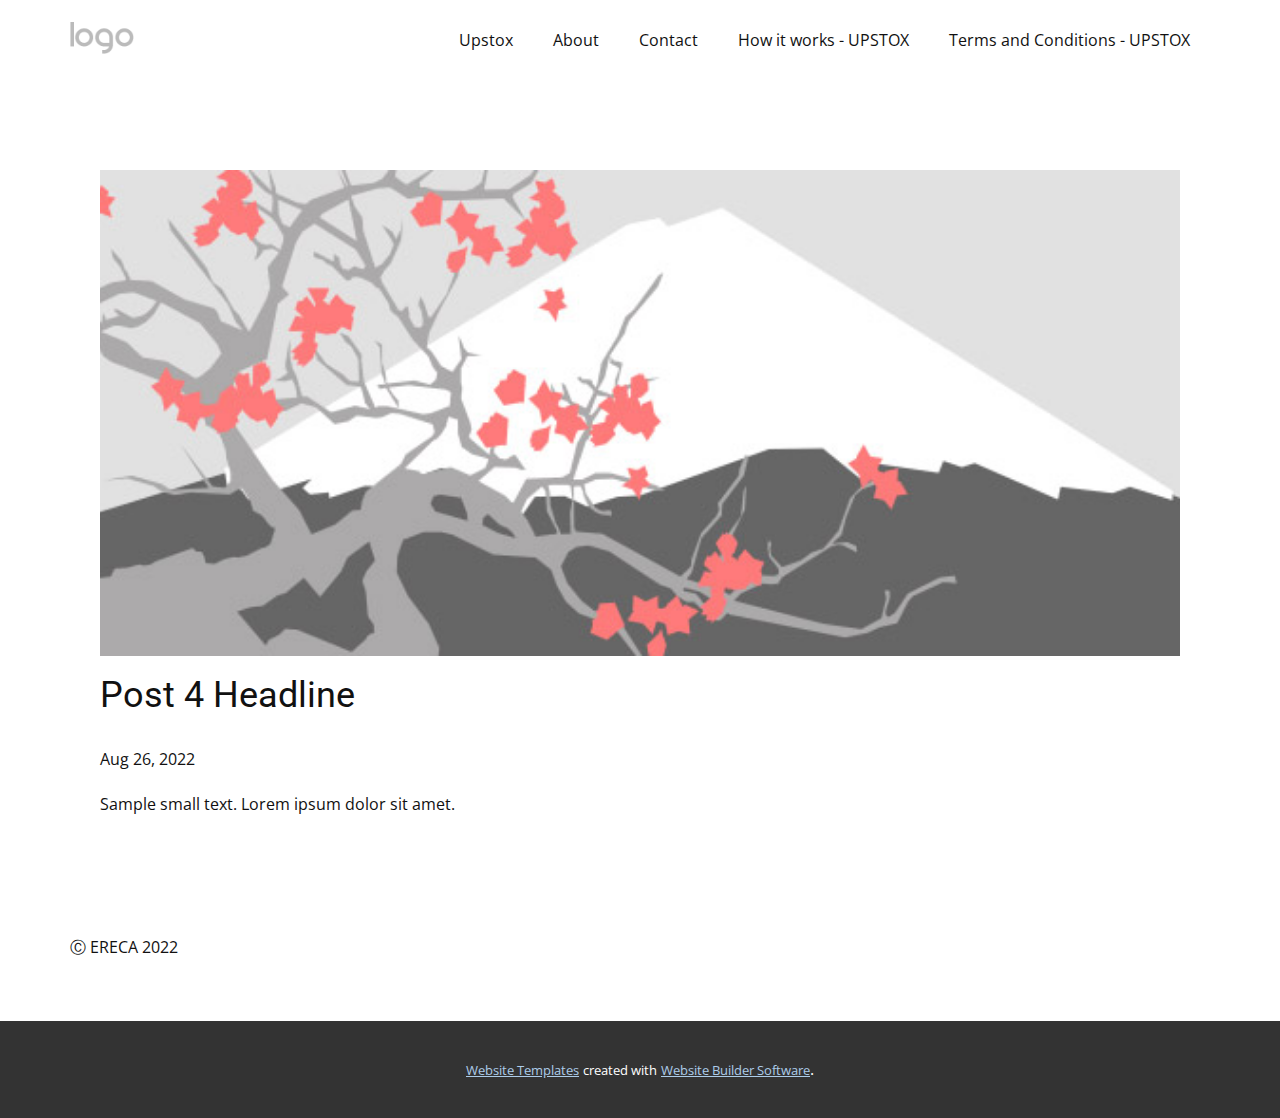
<file: Site1/blog/post-3.html>
<!doctype html>
<html style="font-size: 16px;" lang="en"><head>
    <meta name="viewport" content="width=device-width, initial-scale=1.0">
    <meta charset="utf-8">
    <meta name="keywords" content="Post 1 Headline">
    <meta name="description" content="">
    <title>Post 4 Headline</title>
    <link rel="stylesheet" href="../nicepage.css" media="screen">
<link rel="stylesheet" href="../Post-Template.css" media="screen">
    <script class="u-script" type="text/javascript" src="../jquery.js" "="" defer=""></script>
    <script class="u-script" type="text/javascript" src="../nicepage.js" "="" defer=""></script>
    <meta name="generator" content="Nicepage 4.17.10, nicepage.com">
    <link id="u-theme-google-font" rel="stylesheet" href="https://fonts.googleapis.com/css?family=Roboto:100,100i,300,300i,400,400i,500,500i,700,700i,900,900i|Open+Sans:300,300i,400,400i,500,500i,600,600i,700,700i,800,800i">
    
    
    <script type="application/ld+json">{
		"@context": "http://schema.org",
		"@type": "Organization",
		"name": "",
		"logo": "images/default-logo.png"
}</script>
    <meta name="theme-color" content="#478ac9">
  </head>
  <body class="u-body u-xl-mode" data-lang="en"><header class="u-clearfix u-header u-header" id="sec-a1c5"><div class="u-clearfix u-sheet u-valign-middle u-sheet-1">
        <a href="https://nicepage.com" class="u-image u-logo u-image-1">
          <img src="../images/default-logo.png" class="u-logo-image u-logo-image-1">
        </a>
        <nav class="u-menu u-menu-dropdown u-offcanvas u-menu-1">
          <div class="menu-collapse" style="font-size: 1rem; letter-spacing: 0px;">
            <a class="u-button-style u-custom-left-right-menu-spacing u-custom-padding-bottom u-custom-top-bottom-menu-spacing u-nav-link u-text-active-palette-1-base u-text-hover-palette-2-base" href="#">
              <svg class="u-svg-link" viewBox="0 0 24 24"><use xmlns:xlink="http://www.w3.org/1999/xlink" xlink:href="#menu-hamburger"></use></svg>
              <svg class="u-svg-content" version="1.1" id="menu-hamburger" viewBox="0 0 16 16" x="0px" y="0px" xmlns:xlink="http://www.w3.org/1999/xlink" xmlns="http://www.w3.org/2000/svg"><g><rect y="1" width="16" height="2"></rect><rect y="7" width="16" height="2"></rect><rect y="13" width="16" height="2"></rect>
</g></svg>
            </a>
          </div>
          <div class="u-nav-container">
            <ul class="u-nav u-unstyled u-nav-1"><li class="u-nav-item"><a class="u-button-style u-nav-link u-text-active-palette-1-base u-text-hover-palette-2-base" href="../Upstox.html" style="padding: 10px 20px;">Upstox</a>
</li><li class="u-nav-item"><a class="u-button-style u-nav-link u-text-active-palette-1-base u-text-hover-palette-2-base" href="../About.html" style="padding: 10px 20px;">About</a>
</li><li class="u-nav-item"><a class="u-button-style u-nav-link u-text-active-palette-1-base u-text-hover-palette-2-base" href="../Contact.html" style="padding: 10px 20px;">Contact</a>
</li><li class="u-nav-item"><a class="u-button-style u-nav-link u-text-active-palette-1-base u-text-hover-palette-2-base" href="../How-it-works---UPSTOX.html" style="padding: 10px 20px;">How it works - UPSTOX</a>
</li><li class="u-nav-item"><a class="u-button-style u-nav-link u-text-active-palette-1-base u-text-hover-palette-2-base" href="../Terms-and-Conditions---UPSTOX.html" style="padding: 10px 20px;">Terms and Conditions - UPSTOX</a>
</li></ul>
          </div>
          <div class="u-nav-container-collapse">
            <div class="u-black u-container-style u-inner-container-layout u-opacity u-opacity-95 u-sidenav">
              <div class="u-inner-container-layout u-sidenav-overflow">
                <div class="u-menu-close"></div>
                <ul class="u-align-center u-nav u-popupmenu-items u-unstyled u-nav-2"><li class="u-nav-item"><a class="u-button-style u-nav-link" href="../Upstox.html">Upstox</a>
</li><li class="u-nav-item"><a class="u-button-style u-nav-link" href="../About.html">About</a>
</li><li class="u-nav-item"><a class="u-button-style u-nav-link" href="../Contact.html">Contact</a>
</li><li class="u-nav-item"><a class="u-button-style u-nav-link" href="../How-it-works---UPSTOX.html">How it works - UPSTOX</a>
</li><li class="u-nav-item"><a class="u-button-style u-nav-link" href="../Terms-and-Conditions---UPSTOX.html">Terms and Conditions - UPSTOX</a>
</li></ul>
              </div>
            </div>
            <div class="u-black u-menu-overlay u-opacity u-opacity-70"></div>
          </div>
        </nav>
      </div></header>
    <section class="u-align-center u-clearfix u-section-1" id="sec-4101">
      <div class="u-clearfix u-sheet u-valign-middle-md u-valign-middle-sm u-valign-middle-xs u-sheet-1"><!--post_details--><!--post_details_options_json--><!--{"source":""}--><!--/post_details_options_json--><!--blog_post-->
        <div class="u-container-style u-expanded-width u-post-details u-post-details-1">
          <div class="u-container-layout u-valign-middle u-container-layout-1"><!--blog_post_image-->
            <img alt="" class="u-blog-control u-expanded-width u-image u-image-default u-image-1" src="../images/0fd3416c.jpeg"><!--/blog_post_image--><!--blog_post_header-->
            <h2 class="u-blog-control u-text u-text-1">Post 4 Headline</h2><!--/blog_post_header--><!--blog_post_metadata-->
            <div class="u-blog-control u-metadata u-metadata-1"><!--blog_post_metadata_date-->
              <span class="u-meta-date u-meta-icon">Aug 26, 2022</span><!--/blog_post_metadata_date--><!--blog_post_metadata_category-->
              <!--/blog_post_metadata_category--><!--blog_post_metadata_comments-->
              <!--/blog_post_metadata_comments-->
            </div><!--/blog_post_metadata--><!--blog_post_content-->
            <div class="u-align-justify u-blog-control u-post-content u-text u-text-2 fr-view">
  Sample small text. Lorem ipsum dolor sit amet.
  </div><!--/blog_post_content-->
          </div>
        </div><!--/blog_post--><!--/post_details-->
      </div>
    </section>
    
    
    <footer class="u-clearfix u-footer u-white" id="sec-c827"><div class="u-align-left-xs u-clearfix u-sheet u-valign-middle u-sheet-1">
        <p class="u-text u-text-default-xs u-text-1">Ⓒ ERECA 2022</p>
      </div></footer>
    <section class="u-backlink u-clearfix u-grey-80">
      <a class="u-link" href="https://nicepage.com/website-templates" target="_blank">
        <span>Website Templates</span>
      </a>
      <p class="u-text">
        <span>created with</span>
      </p>
      <a class="u-link" href="" target="_blank">
        <span>Website Builder Software</span>
      </a>. 
    </section>
  
</body></html>
</file>
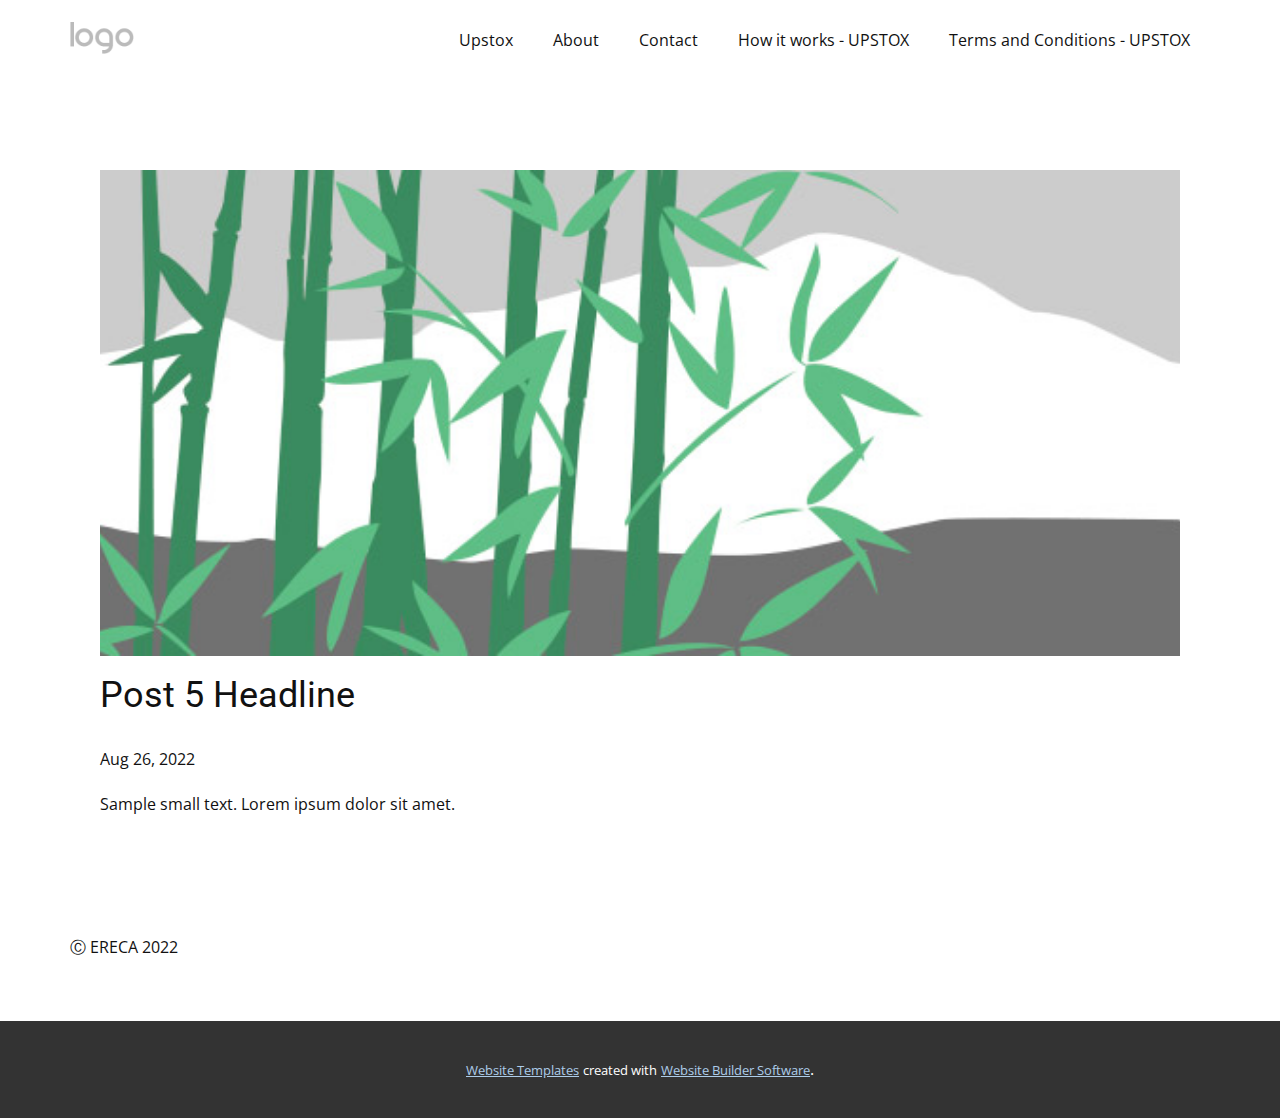
<file: Site1/blog/post-4.html>
<!doctype html>
<html style="font-size: 16px;" lang="en"><head>
    <meta name="viewport" content="width=device-width, initial-scale=1.0">
    <meta charset="utf-8">
    <meta name="keywords" content="Post 1 Headline">
    <meta name="description" content="">
    <title>Post 5 Headline</title>
    <link rel="stylesheet" href="../nicepage.css" media="screen">
<link rel="stylesheet" href="../Post-Template.css" media="screen">
    <script class="u-script" type="text/javascript" src="../jquery.js" "="" defer=""></script>
    <script class="u-script" type="text/javascript" src="../nicepage.js" "="" defer=""></script>
    <meta name="generator" content="Nicepage 4.17.10, nicepage.com">
    <link id="u-theme-google-font" rel="stylesheet" href="https://fonts.googleapis.com/css?family=Roboto:100,100i,300,300i,400,400i,500,500i,700,700i,900,900i|Open+Sans:300,300i,400,400i,500,500i,600,600i,700,700i,800,800i">
    
    
    <script type="application/ld+json">{
		"@context": "http://schema.org",
		"@type": "Organization",
		"name": "",
		"logo": "images/default-logo.png"
}</script>
    <meta name="theme-color" content="#478ac9">
  </head>
  <body class="u-body u-xl-mode" data-lang="en"><header class="u-clearfix u-header u-header" id="sec-a1c5"><div class="u-clearfix u-sheet u-valign-middle u-sheet-1">
        <a href="https://nicepage.com" class="u-image u-logo u-image-1">
          <img src="../images/default-logo.png" class="u-logo-image u-logo-image-1">
        </a>
        <nav class="u-menu u-menu-dropdown u-offcanvas u-menu-1">
          <div class="menu-collapse" style="font-size: 1rem; letter-spacing: 0px;">
            <a class="u-button-style u-custom-left-right-menu-spacing u-custom-padding-bottom u-custom-top-bottom-menu-spacing u-nav-link u-text-active-palette-1-base u-text-hover-palette-2-base" href="#">
              <svg class="u-svg-link" viewBox="0 0 24 24"><use xmlns:xlink="http://www.w3.org/1999/xlink" xlink:href="#menu-hamburger"></use></svg>
              <svg class="u-svg-content" version="1.1" id="menu-hamburger" viewBox="0 0 16 16" x="0px" y="0px" xmlns:xlink="http://www.w3.org/1999/xlink" xmlns="http://www.w3.org/2000/svg"><g><rect y="1" width="16" height="2"></rect><rect y="7" width="16" height="2"></rect><rect y="13" width="16" height="2"></rect>
</g></svg>
            </a>
          </div>
          <div class="u-nav-container">
            <ul class="u-nav u-unstyled u-nav-1"><li class="u-nav-item"><a class="u-button-style u-nav-link u-text-active-palette-1-base u-text-hover-palette-2-base" href="../Upstox.html" style="padding: 10px 20px;">Upstox</a>
</li><li class="u-nav-item"><a class="u-button-style u-nav-link u-text-active-palette-1-base u-text-hover-palette-2-base" href="../About.html" style="padding: 10px 20px;">About</a>
</li><li class="u-nav-item"><a class="u-button-style u-nav-link u-text-active-palette-1-base u-text-hover-palette-2-base" href="../Contact.html" style="padding: 10px 20px;">Contact</a>
</li><li class="u-nav-item"><a class="u-button-style u-nav-link u-text-active-palette-1-base u-text-hover-palette-2-base" href="../How-it-works---UPSTOX.html" style="padding: 10px 20px;">How it works - UPSTOX</a>
</li><li class="u-nav-item"><a class="u-button-style u-nav-link u-text-active-palette-1-base u-text-hover-palette-2-base" href="../Terms-and-Conditions---UPSTOX.html" style="padding: 10px 20px;">Terms and Conditions - UPSTOX</a>
</li></ul>
          </div>
          <div class="u-nav-container-collapse">
            <div class="u-black u-container-style u-inner-container-layout u-opacity u-opacity-95 u-sidenav">
              <div class="u-inner-container-layout u-sidenav-overflow">
                <div class="u-menu-close"></div>
                <ul class="u-align-center u-nav u-popupmenu-items u-unstyled u-nav-2"><li class="u-nav-item"><a class="u-button-style u-nav-link" href="../Upstox.html">Upstox</a>
</li><li class="u-nav-item"><a class="u-button-style u-nav-link" href="../About.html">About</a>
</li><li class="u-nav-item"><a class="u-button-style u-nav-link" href="../Contact.html">Contact</a>
</li><li class="u-nav-item"><a class="u-button-style u-nav-link" href="../How-it-works---UPSTOX.html">How it works - UPSTOX</a>
</li><li class="u-nav-item"><a class="u-button-style u-nav-link" href="../Terms-and-Conditions---UPSTOX.html">Terms and Conditions - UPSTOX</a>
</li></ul>
              </div>
            </div>
            <div class="u-black u-menu-overlay u-opacity u-opacity-70"></div>
          </div>
        </nav>
      </div></header>
    <section class="u-align-center u-clearfix u-section-1" id="sec-4101">
      <div class="u-clearfix u-sheet u-valign-middle-md u-valign-middle-sm u-valign-middle-xs u-sheet-1"><!--post_details--><!--post_details_options_json--><!--{"source":""}--><!--/post_details_options_json--><!--blog_post-->
        <div class="u-container-style u-expanded-width u-post-details u-post-details-1">
          <div class="u-container-layout u-valign-middle u-container-layout-1"><!--blog_post_image-->
            <img alt="" class="u-blog-control u-expanded-width u-image u-image-default u-image-1" src="../images/68f64b9d.jpeg"><!--/blog_post_image--><!--blog_post_header-->
            <h2 class="u-blog-control u-text u-text-1">Post 5 Headline</h2><!--/blog_post_header--><!--blog_post_metadata-->
            <div class="u-blog-control u-metadata u-metadata-1"><!--blog_post_metadata_date-->
              <span class="u-meta-date u-meta-icon">Aug 26, 2022</span><!--/blog_post_metadata_date--><!--blog_post_metadata_category-->
              <!--/blog_post_metadata_category--><!--blog_post_metadata_comments-->
              <!--/blog_post_metadata_comments-->
            </div><!--/blog_post_metadata--><!--blog_post_content-->
            <div class="u-align-justify u-blog-control u-post-content u-text u-text-2 fr-view">
  Sample small text. Lorem ipsum dolor sit amet.
  </div><!--/blog_post_content-->
          </div>
        </div><!--/blog_post--><!--/post_details-->
      </div>
    </section>
    
    
    <footer class="u-clearfix u-footer u-white" id="sec-c827"><div class="u-align-left-xs u-clearfix u-sheet u-valign-middle u-sheet-1">
        <p class="u-text u-text-default-xs u-text-1">Ⓒ ERECA 2022</p>
      </div></footer>
    <section class="u-backlink u-clearfix u-grey-80">
      <a class="u-link" href="https://nicepage.com/website-templates" target="_blank">
        <span>Website Templates</span>
      </a>
      <p class="u-text">
        <span>created with</span>
      </p>
      <a class="u-link" href="" target="_blank">
        <span>Website Builder Software</span>
      </a>. 
    </section>
  
</body></html>
</file>
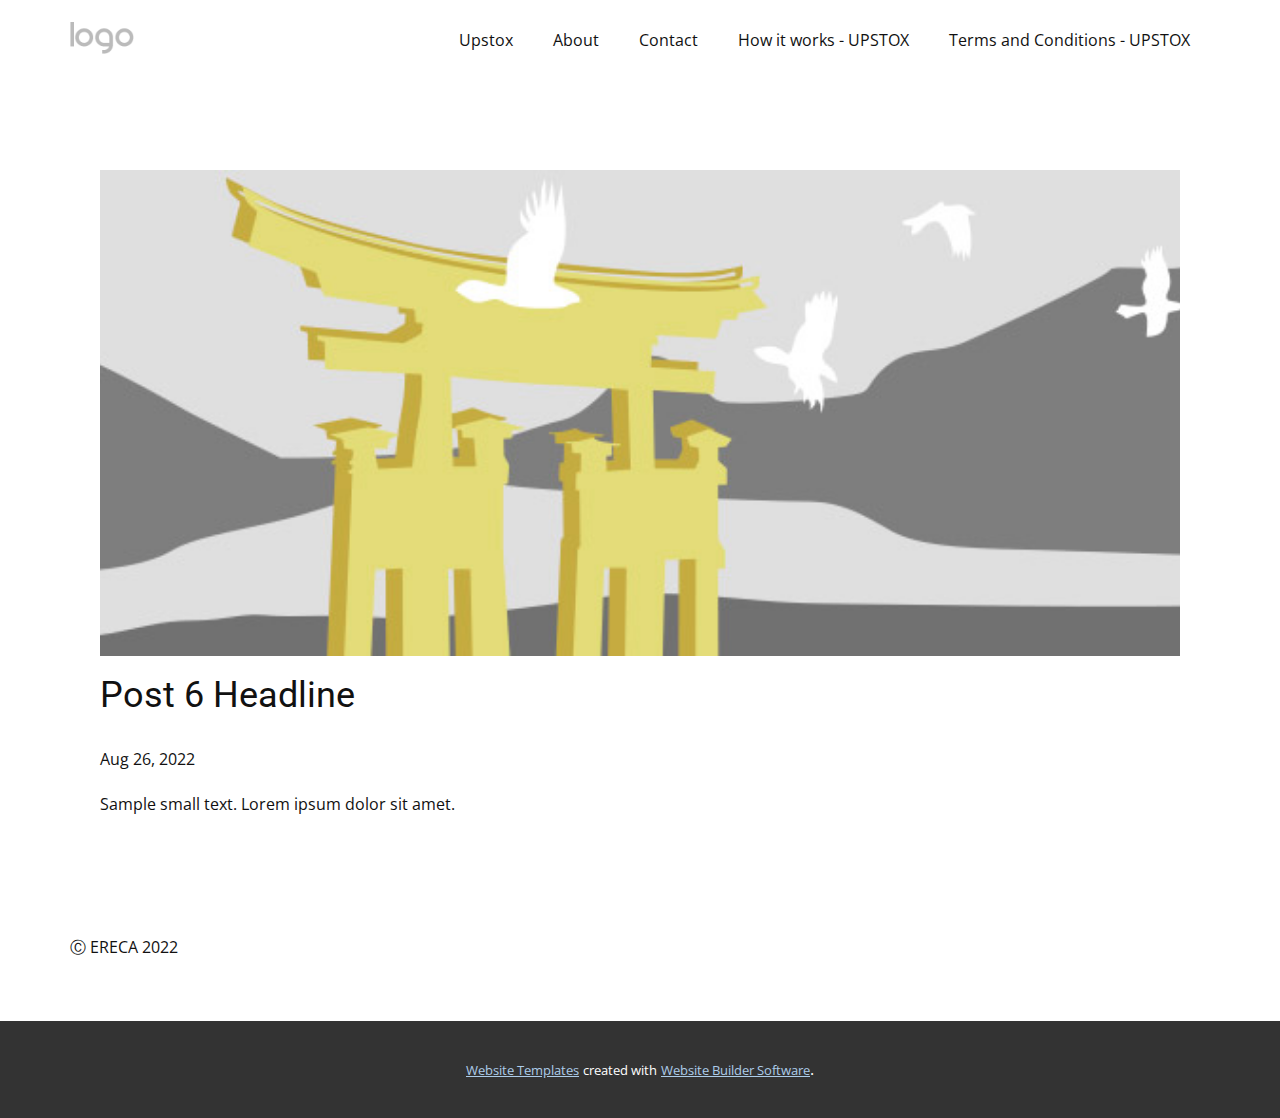
<file: Site1/blog/post-5.html>
<!doctype html>
<html style="font-size: 16px;" lang="en"><head>
    <meta name="viewport" content="width=device-width, initial-scale=1.0">
    <meta charset="utf-8">
    <meta name="keywords" content="Post 1 Headline">
    <meta name="description" content="">
    <title>Post 6 Headline</title>
    <link rel="stylesheet" href="../nicepage.css" media="screen">
<link rel="stylesheet" href="../Post-Template.css" media="screen">
    <script class="u-script" type="text/javascript" src="../jquery.js" "="" defer=""></script>
    <script class="u-script" type="text/javascript" src="../nicepage.js" "="" defer=""></script>
    <meta name="generator" content="Nicepage 4.17.10, nicepage.com">
    <link id="u-theme-google-font" rel="stylesheet" href="https://fonts.googleapis.com/css?family=Roboto:100,100i,300,300i,400,400i,500,500i,700,700i,900,900i|Open+Sans:300,300i,400,400i,500,500i,600,600i,700,700i,800,800i">
    
    
    <script type="application/ld+json">{
		"@context": "http://schema.org",
		"@type": "Organization",
		"name": "",
		"logo": "images/default-logo.png"
}</script>
    <meta name="theme-color" content="#478ac9">
  </head>
  <body class="u-body u-xl-mode" data-lang="en"><header class="u-clearfix u-header u-header" id="sec-a1c5"><div class="u-clearfix u-sheet u-valign-middle u-sheet-1">
        <a href="https://nicepage.com" class="u-image u-logo u-image-1">
          <img src="../images/default-logo.png" class="u-logo-image u-logo-image-1">
        </a>
        <nav class="u-menu u-menu-dropdown u-offcanvas u-menu-1">
          <div class="menu-collapse" style="font-size: 1rem; letter-spacing: 0px;">
            <a class="u-button-style u-custom-left-right-menu-spacing u-custom-padding-bottom u-custom-top-bottom-menu-spacing u-nav-link u-text-active-palette-1-base u-text-hover-palette-2-base" href="#">
              <svg class="u-svg-link" viewBox="0 0 24 24"><use xmlns:xlink="http://www.w3.org/1999/xlink" xlink:href="#menu-hamburger"></use></svg>
              <svg class="u-svg-content" version="1.1" id="menu-hamburger" viewBox="0 0 16 16" x="0px" y="0px" xmlns:xlink="http://www.w3.org/1999/xlink" xmlns="http://www.w3.org/2000/svg"><g><rect y="1" width="16" height="2"></rect><rect y="7" width="16" height="2"></rect><rect y="13" width="16" height="2"></rect>
</g></svg>
            </a>
          </div>
          <div class="u-nav-container">
            <ul class="u-nav u-unstyled u-nav-1"><li class="u-nav-item"><a class="u-button-style u-nav-link u-text-active-palette-1-base u-text-hover-palette-2-base" href="../Upstox.html" style="padding: 10px 20px;">Upstox</a>
</li><li class="u-nav-item"><a class="u-button-style u-nav-link u-text-active-palette-1-base u-text-hover-palette-2-base" href="../About.html" style="padding: 10px 20px;">About</a>
</li><li class="u-nav-item"><a class="u-button-style u-nav-link u-text-active-palette-1-base u-text-hover-palette-2-base" href="../Contact.html" style="padding: 10px 20px;">Contact</a>
</li><li class="u-nav-item"><a class="u-button-style u-nav-link u-text-active-palette-1-base u-text-hover-palette-2-base" href="../How-it-works---UPSTOX.html" style="padding: 10px 20px;">How it works - UPSTOX</a>
</li><li class="u-nav-item"><a class="u-button-style u-nav-link u-text-active-palette-1-base u-text-hover-palette-2-base" href="../Terms-and-Conditions---UPSTOX.html" style="padding: 10px 20px;">Terms and Conditions - UPSTOX</a>
</li></ul>
          </div>
          <div class="u-nav-container-collapse">
            <div class="u-black u-container-style u-inner-container-layout u-opacity u-opacity-95 u-sidenav">
              <div class="u-inner-container-layout u-sidenav-overflow">
                <div class="u-menu-close"></div>
                <ul class="u-align-center u-nav u-popupmenu-items u-unstyled u-nav-2"><li class="u-nav-item"><a class="u-button-style u-nav-link" href="../Upstox.html">Upstox</a>
</li><li class="u-nav-item"><a class="u-button-style u-nav-link" href="../About.html">About</a>
</li><li class="u-nav-item"><a class="u-button-style u-nav-link" href="../Contact.html">Contact</a>
</li><li class="u-nav-item"><a class="u-button-style u-nav-link" href="../How-it-works---UPSTOX.html">How it works - UPSTOX</a>
</li><li class="u-nav-item"><a class="u-button-style u-nav-link" href="../Terms-and-Conditions---UPSTOX.html">Terms and Conditions - UPSTOX</a>
</li></ul>
              </div>
            </div>
            <div class="u-black u-menu-overlay u-opacity u-opacity-70"></div>
          </div>
        </nav>
      </div></header>
    <section class="u-align-center u-clearfix u-section-1" id="sec-4101">
      <div class="u-clearfix u-sheet u-valign-middle-md u-valign-middle-sm u-valign-middle-xs u-sheet-1"><!--post_details--><!--post_details_options_json--><!--{"source":""}--><!--/post_details_options_json--><!--blog_post-->
        <div class="u-container-style u-expanded-width u-post-details u-post-details-1">
          <div class="u-container-layout u-valign-middle u-container-layout-1"><!--blog_post_image-->
            <img alt="" class="u-blog-control u-expanded-width u-image u-image-default u-image-1" src="../images/8ad73f3c.jpeg"><!--/blog_post_image--><!--blog_post_header-->
            <h2 class="u-blog-control u-text u-text-1">Post 6 Headline</h2><!--/blog_post_header--><!--blog_post_metadata-->
            <div class="u-blog-control u-metadata u-metadata-1"><!--blog_post_metadata_date-->
              <span class="u-meta-date u-meta-icon">Aug 26, 2022</span><!--/blog_post_metadata_date--><!--blog_post_metadata_category-->
              <!--/blog_post_metadata_category--><!--blog_post_metadata_comments-->
              <!--/blog_post_metadata_comments-->
            </div><!--/blog_post_metadata--><!--blog_post_content-->
            <div class="u-align-justify u-blog-control u-post-content u-text u-text-2 fr-view">
  Sample small text. Lorem ipsum dolor sit amet.
  </div><!--/blog_post_content-->
          </div>
        </div><!--/blog_post--><!--/post_details-->
      </div>
    </section>
    
    
    <footer class="u-clearfix u-footer u-white" id="sec-c827"><div class="u-align-left-xs u-clearfix u-sheet u-valign-middle u-sheet-1">
        <p class="u-text u-text-default-xs u-text-1">Ⓒ ERECA 2022</p>
      </div></footer>
    <section class="u-backlink u-clearfix u-grey-80">
      <a class="u-link" href="https://nicepage.com/website-templates" target="_blank">
        <span>Website Templates</span>
      </a>
      <p class="u-text">
        <span>created with</span>
      </p>
      <a class="u-link" href="" target="_blank">
        <span>Website Builder Software</span>
      </a>. 
    </section>
  
</body></html>
</file>
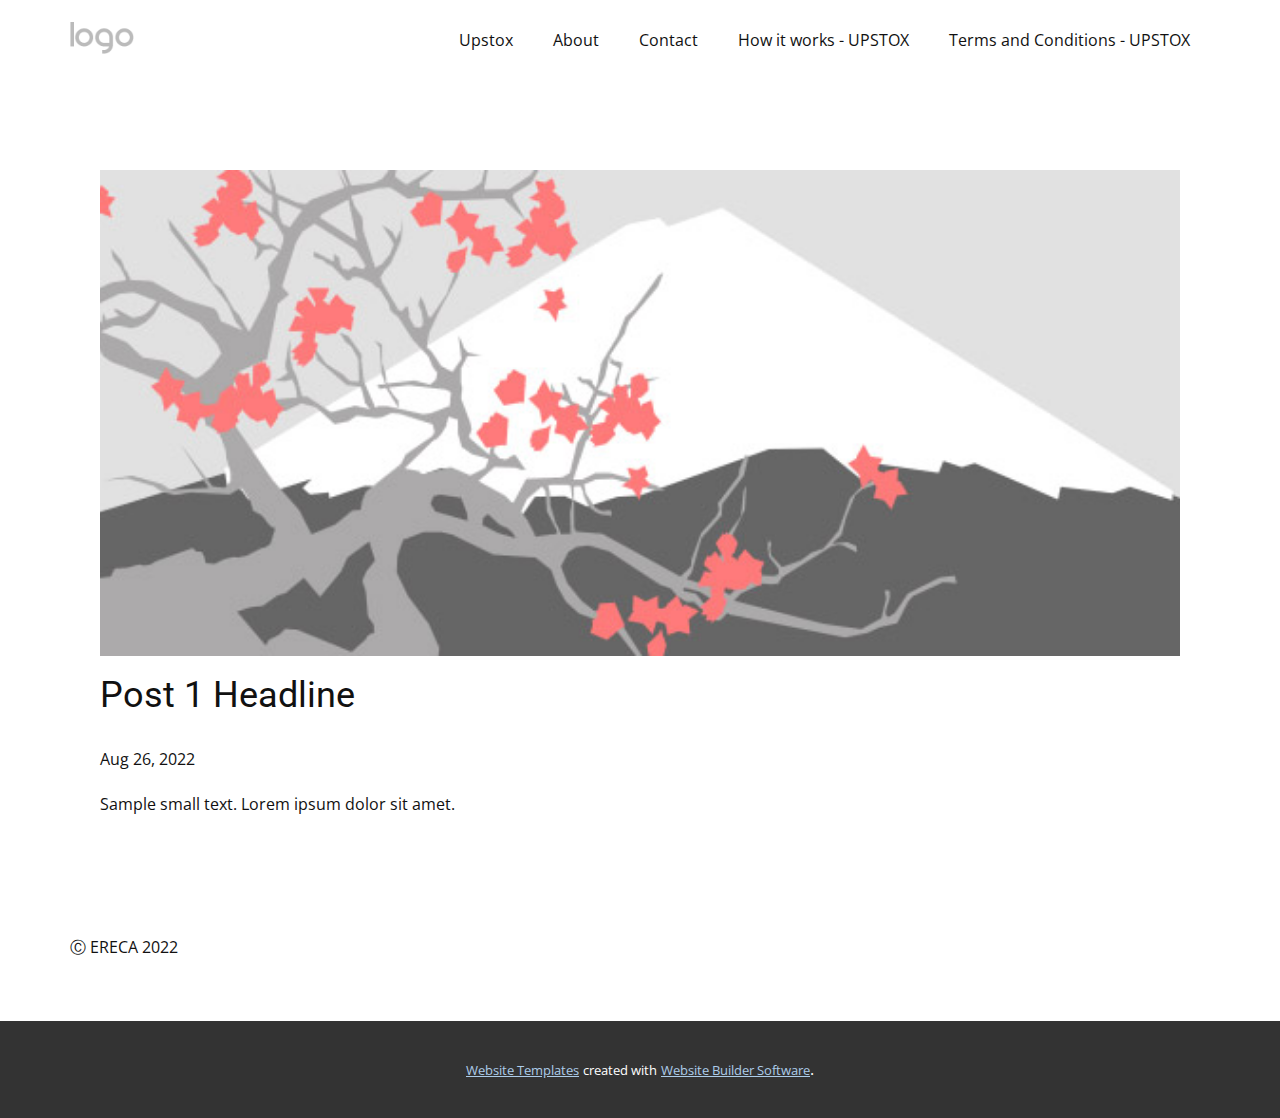
<file: Site1/blog/post.html>
<!doctype html>
<html style="font-size: 16px;" lang="en"><head>
    <meta name="viewport" content="width=device-width, initial-scale=1.0">
    <meta charset="utf-8">
    <meta name="keywords" content="Post 1 Headline">
    <meta name="description" content="">
    <title>Post 1 Headline</title>
    <link rel="stylesheet" href="../nicepage.css" media="screen">
<link rel="stylesheet" href="../Post-Template.css" media="screen">
    <script class="u-script" type="text/javascript" src="../jquery.js" "="" defer=""></script>
    <script class="u-script" type="text/javascript" src="../nicepage.js" "="" defer=""></script>
    <meta name="generator" content="Nicepage 4.17.10, nicepage.com">
    <link id="u-theme-google-font" rel="stylesheet" href="https://fonts.googleapis.com/css?family=Roboto:100,100i,300,300i,400,400i,500,500i,700,700i,900,900i|Open+Sans:300,300i,400,400i,500,500i,600,600i,700,700i,800,800i">
    
    
    <script type="application/ld+json">{
		"@context": "http://schema.org",
		"@type": "Organization",
		"name": "",
		"logo": "images/default-logo.png"
}</script>
    <meta name="theme-color" content="#478ac9">
  </head>
  <body class="u-body u-xl-mode" data-lang="en"><header class="u-clearfix u-header u-header" id="sec-a1c5"><div class="u-clearfix u-sheet u-valign-middle u-sheet-1">
        <a href="https://nicepage.com" class="u-image u-logo u-image-1">
          <img src="../images/default-logo.png" class="u-logo-image u-logo-image-1">
        </a>
        <nav class="u-menu u-menu-dropdown u-offcanvas u-menu-1">
          <div class="menu-collapse" style="font-size: 1rem; letter-spacing: 0px;">
            <a class="u-button-style u-custom-left-right-menu-spacing u-custom-padding-bottom u-custom-top-bottom-menu-spacing u-nav-link u-text-active-palette-1-base u-text-hover-palette-2-base" href="#">
              <svg class="u-svg-link" viewBox="0 0 24 24"><use xmlns:xlink="http://www.w3.org/1999/xlink" xlink:href="#menu-hamburger"></use></svg>
              <svg class="u-svg-content" version="1.1" id="menu-hamburger" viewBox="0 0 16 16" x="0px" y="0px" xmlns:xlink="http://www.w3.org/1999/xlink" xmlns="http://www.w3.org/2000/svg"><g><rect y="1" width="16" height="2"></rect><rect y="7" width="16" height="2"></rect><rect y="13" width="16" height="2"></rect>
</g></svg>
            </a>
          </div>
          <div class="u-nav-container">
            <ul class="u-nav u-unstyled u-nav-1"><li class="u-nav-item"><a class="u-button-style u-nav-link u-text-active-palette-1-base u-text-hover-palette-2-base" href="../Upstox.html" style="padding: 10px 20px;">Upstox</a>
</li><li class="u-nav-item"><a class="u-button-style u-nav-link u-text-active-palette-1-base u-text-hover-palette-2-base" href="../About.html" style="padding: 10px 20px;">About</a>
</li><li class="u-nav-item"><a class="u-button-style u-nav-link u-text-active-palette-1-base u-text-hover-palette-2-base" href="../Contact.html" style="padding: 10px 20px;">Contact</a>
</li><li class="u-nav-item"><a class="u-button-style u-nav-link u-text-active-palette-1-base u-text-hover-palette-2-base" href="../How-it-works---UPSTOX.html" style="padding: 10px 20px;">How it works - UPSTOX</a>
</li><li class="u-nav-item"><a class="u-button-style u-nav-link u-text-active-palette-1-base u-text-hover-palette-2-base" href="../Terms-and-Conditions---UPSTOX.html" style="padding: 10px 20px;">Terms and Conditions - UPSTOX</a>
</li></ul>
          </div>
          <div class="u-nav-container-collapse">
            <div class="u-black u-container-style u-inner-container-layout u-opacity u-opacity-95 u-sidenav">
              <div class="u-inner-container-layout u-sidenav-overflow">
                <div class="u-menu-close"></div>
                <ul class="u-align-center u-nav u-popupmenu-items u-unstyled u-nav-2"><li class="u-nav-item"><a class="u-button-style u-nav-link" href="../Upstox.html">Upstox</a>
</li><li class="u-nav-item"><a class="u-button-style u-nav-link" href="../About.html">About</a>
</li><li class="u-nav-item"><a class="u-button-style u-nav-link" href="../Contact.html">Contact</a>
</li><li class="u-nav-item"><a class="u-button-style u-nav-link" href="../How-it-works---UPSTOX.html">How it works - UPSTOX</a>
</li><li class="u-nav-item"><a class="u-button-style u-nav-link" href="../Terms-and-Conditions---UPSTOX.html">Terms and Conditions - UPSTOX</a>
</li></ul>
              </div>
            </div>
            <div class="u-black u-menu-overlay u-opacity u-opacity-70"></div>
          </div>
        </nav>
      </div></header>
    <section class="u-align-center u-clearfix u-section-1" id="sec-4101">
      <div class="u-clearfix u-sheet u-valign-middle-md u-valign-middle-sm u-valign-middle-xs u-sheet-1"><!--post_details--><!--post_details_options_json--><!--{"source":""}--><!--/post_details_options_json--><!--blog_post-->
        <div class="u-container-style u-expanded-width u-post-details u-post-details-1">
          <div class="u-container-layout u-valign-middle u-container-layout-1"><!--blog_post_image-->
            <img alt="" class="u-blog-control u-expanded-width u-image u-image-default u-image-1" src="../images/0fd3416c.jpeg"><!--/blog_post_image--><!--blog_post_header-->
            <h2 class="u-blog-control u-text u-text-1">Post 1 Headline</h2><!--/blog_post_header--><!--blog_post_metadata-->
            <div class="u-blog-control u-metadata u-metadata-1"><!--blog_post_metadata_date-->
              <span class="u-meta-date u-meta-icon">Aug 26, 2022</span><!--/blog_post_metadata_date--><!--blog_post_metadata_category-->
              <!--/blog_post_metadata_category--><!--blog_post_metadata_comments-->
              <!--/blog_post_metadata_comments-->
            </div><!--/blog_post_metadata--><!--blog_post_content-->
            <div class="u-align-justify u-blog-control u-post-content u-text u-text-2 fr-view">
  Sample small text. Lorem ipsum dolor sit amet.
  </div><!--/blog_post_content-->
          </div>
        </div><!--/blog_post--><!--/post_details-->
      </div>
    </section>
    
    
    <footer class="u-clearfix u-footer u-white" id="sec-c827"><div class="u-align-left-xs u-clearfix u-sheet u-valign-middle u-sheet-1">
        <p class="u-text u-text-default-xs u-text-1">Ⓒ ERECA 2022</p>
      </div></footer>
    <section class="u-backlink u-clearfix u-grey-80">
      <a class="u-link" href="https://nicepage.com/website-templates" target="_blank">
        <span>Website Templates</span>
      </a>
      <p class="u-text">
        <span>created with</span>
      </p>
      <a class="u-link" href="" target="_blank">
        <span>Website Builder Software</span>
      </a>. 
    </section>
  
</body></html>
</file>
